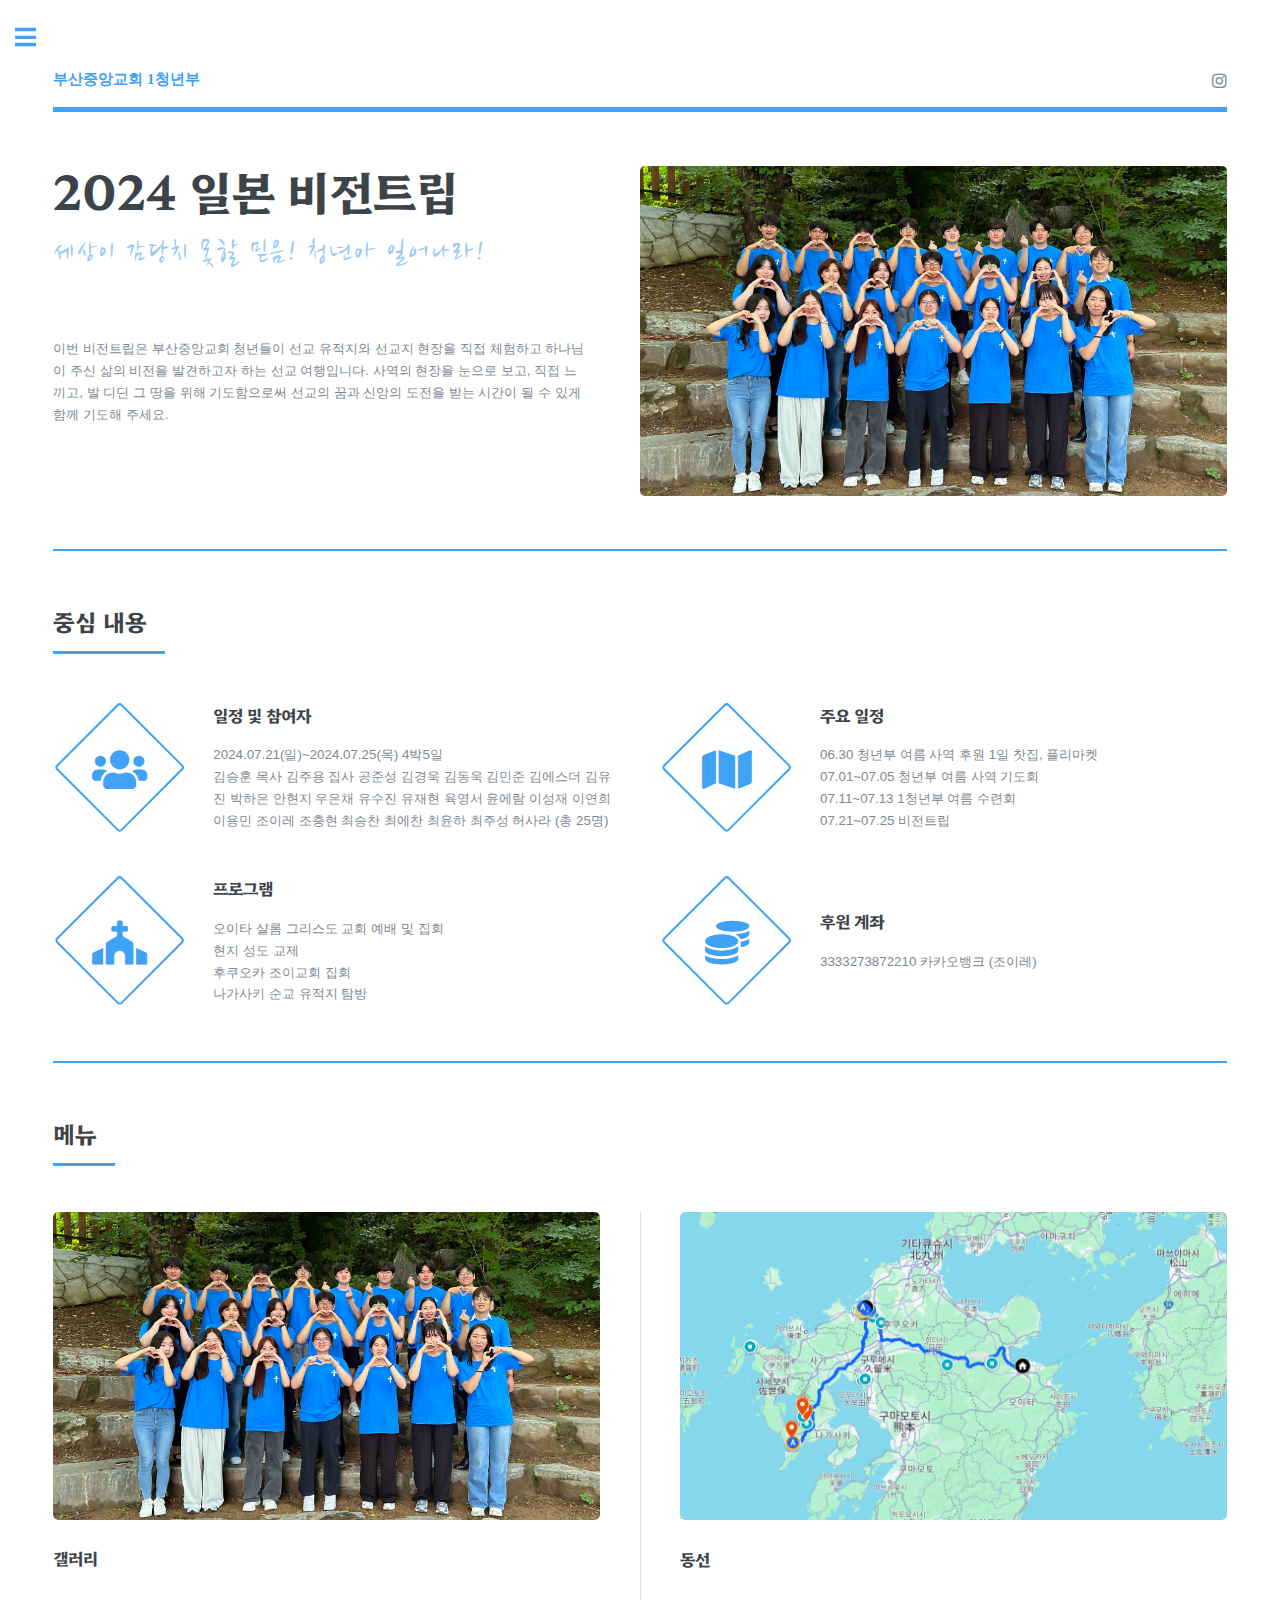
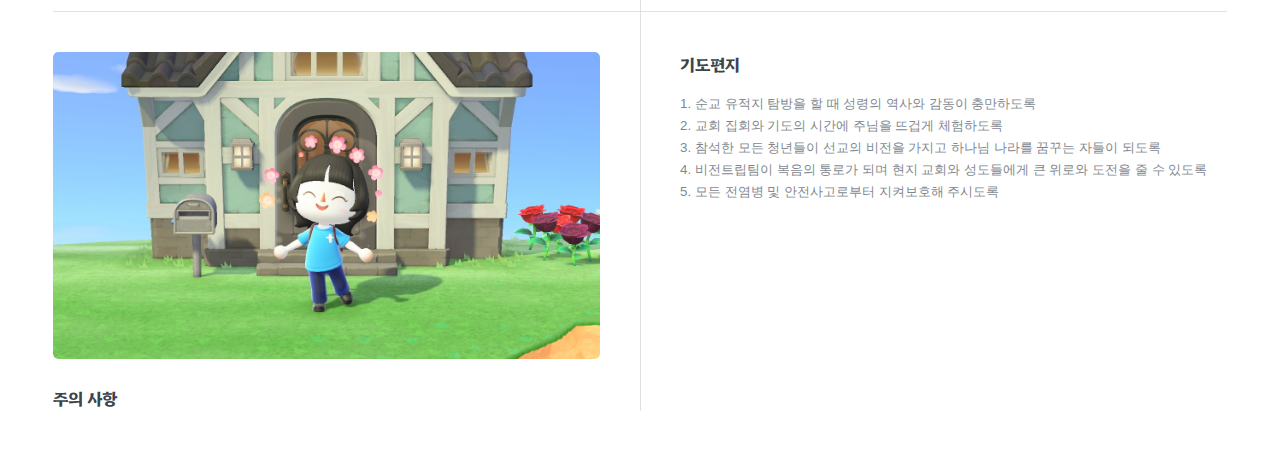
<file: index.html>
<!DOCTYPE HTML>
<!--
	Editorial by HTML5 UP
	html5up.net | @ajlkn
	Free for personal and commercial use under the CCA 3.0 license (html5up.net/license)
-->
<html>
	<head>
		<title>부산중앙교회 2024 비전트립</title> <!--사이트 이름-->
		<meta charset="utf-8" />
		<meta name="viewport" content="width=device-width, initial-scale=1, user-scalable=no" />
		<link rel="stylesheet" href="assets/css/main.css" />
	</head>
	<body class="is-preload">

		<!-- Wrapper -->
			<div id="wrapper">

				<!-- Main -->
					<div id="main">
						<div class="inner">

							<!-- Header -->
								<header id="header">
									<a href="index.html" class="logo"><strong>부산중앙교회 1청년부</strong></a>
									<ul class="icons">
										<li><a href="https://www.instagram.com/bj_youth1?utm_source=ig_web_button_share_sheet&igsh=ZDNlZDc0MzIxNw==" class="icon brands fa-instagram"><span class="label">Instagram</span></a></li>
									</ul>
								</header>

							<!-- Banner -->
								<section id="banner">
									<div class="content">
										<header>
											<h1>2024 일본 비전트립</h1>
    										<p style="font-family: 'Nanum Brush Script', sans-serif;font-size: 30px;color: #96C9F4;">세상이 감당치 못할 믿음! 청년아 일어나라!</p>
										</header>
										<p>이번 비전트립은 부산중앙교회 청년들이 선교 유적지와 선교지 현장을 직접 체험하고 하나님이 주신 삶의 비전을 발견하고자 하는 선교 여행입니다. 사역의 현장을 눈으로 보고, 직접 느끼고, 발 디딘 그 땅을 위해 기도함으로써 선교의 꿈과 신앙의 도전을 받는 시간이 될 수 있게 함께 기도해 주세요.</p>
									</div>
									<span class="image object">
										<img src="images/대표 사진.jpg" alt="" />
									</span>
								</section>

							<!-- Section -->
								<section>
									<header class="major">
										<h2>중심 내용</h2>
									</header>
									<div class="features">
										<article>
											<span class="icon solid fa-users"></span>
											<div class="content">
												<h3>일정 및 참여자</h3>
												<p>2024.07.21(일)~2024.07.25(목) 4박5일<br>
													김승훈 목사 김주용 집사 공준성 김경욱 김동욱 김민준
													김에스더 김유진 박하은 안현지 우은채 유수진 유재현
													육영서 윤에람 이성재 이연희 이용민 조이레 조충현
													최승찬 최에찬 최윤하 최주성 허사라 (총 25명)</p>
											</div>
										</article>
										<article>
											<span class="icon solid fa-map"></span>
											<div class="content">
												<h3>주요 일정</h3>
												<p>06.30 청년부 여름 사역 후원 1일 찻집, 플리마켓<br>
													07.01~07.05 청년부 여름 사역 기도회<br>
													07.11~07.13 1청년부 여름 수련회<br>
													07.21~07.25 비전트립</p>
											</div>
										</article>
										<article>
											<span class="icon solid fa-church"></span>
											<div class="content">
												<h3>프로그램</h3>
												<p>오이타 샬롬 그리스도 교회 예배 및 집회<br>
													현지 성도 교제<br>
													후쿠오카 조이교회 집회<br>
													나가사키 순교 유적지 탐방</p>
											</div>
										</article>
										<article>
											<span class="icon solid fa-coins"></span>
											<div class="content">
												<h3>후원 계좌</h3>
												<p>3333273872210 카카오뱅크 (조이레)</p>
											</div>
										</article>
									</div>
								</section>

							<!-- Section -->
								<section>
									<header class="major">
										<h2>메뉴</h2>
									</header>
									<div class="posts">
										<article>
											<a href="gallery.html" class="image"><img src="images/대표 사진.jpg" alt="" /></a>
											<h3>갤러리</h3>
										</article>
										<article>
											<a href="map.html" class="image"><img src="images/동선.png" alt="" /></a>
											<h3>동선</h3>
										</article>
										<article>
											<a href="notice.html" class="image"><img src="images/주의사항.jpg" alt="" /></a>
											<h3>주의 사항</h3>
										</article>
										<article>
											<h3>기도편지</h3>
											<p>1. 순교 유적지 탐방을 할 때 성령의 역사와 감동이 충만하도록<br>
												2. 교회 집회와 기도의 시간에 주님을 뜨겁게 체험하도록<br>
												3. 참석한 모든 청년들이 선교의 비전을 가지고 하나님 나라를 꿈꾸는 자들이 되도록<br>
												4. 비전트립팀이 복음의 통로가 되며 현지 교회와 성도들에게 큰 위로와 도전을 줄 수 있도록<br>
												5. 모든 전염병 및 안전사고로부터 지켜보호해 주시도록</p>
										</article>
									</div>
								</section>
						</div>
					</div>

				<!-- Sidebar -->
					<div id="sidebar">
						<div class="inner">
							<!-- Menu -->
								<nav id="menu">
									<header class="major">
										<h2>메뉴</h2>
									</header>
									<ul>
										<li><a href="index.html">홈</a></li>
										<li><a href="gallery.html">갤러리</a></li>
										<li><a href="map.html">동선</a></li>
										<li><a href="notice.html">주의 사항</a></li>
										<li><a href="member.html">참여자</a></li>
										<li><a href="restaurant.html">식당 리스트</a></li>
									</ul>
								</nav>

							<!-- Section -->
								<section>
									<header class="major">
										<h2>함께하기</h2>
									</header>
									<p>기도와 후원으로 함께해주십시오.</p>
									<ul class="contact">
										<li class="icon solid fa-coins"><a href="#">3333273872210 카카오뱅크 (조이레)</a></li>
									</ul>
								</section>
						</div>
					</div>

			</div>

		<!-- Scripts -->
			<script src="assets/js/jquery.min.js"></script>
			<script src="assets/js/browser.min.js"></script>
			<script src="assets/js/breakpoints.min.js"></script>
			<script src="assets/js/util.js"></script>
			<script src="assets/js/main.js"></script>

	</body>
</html>
</file>
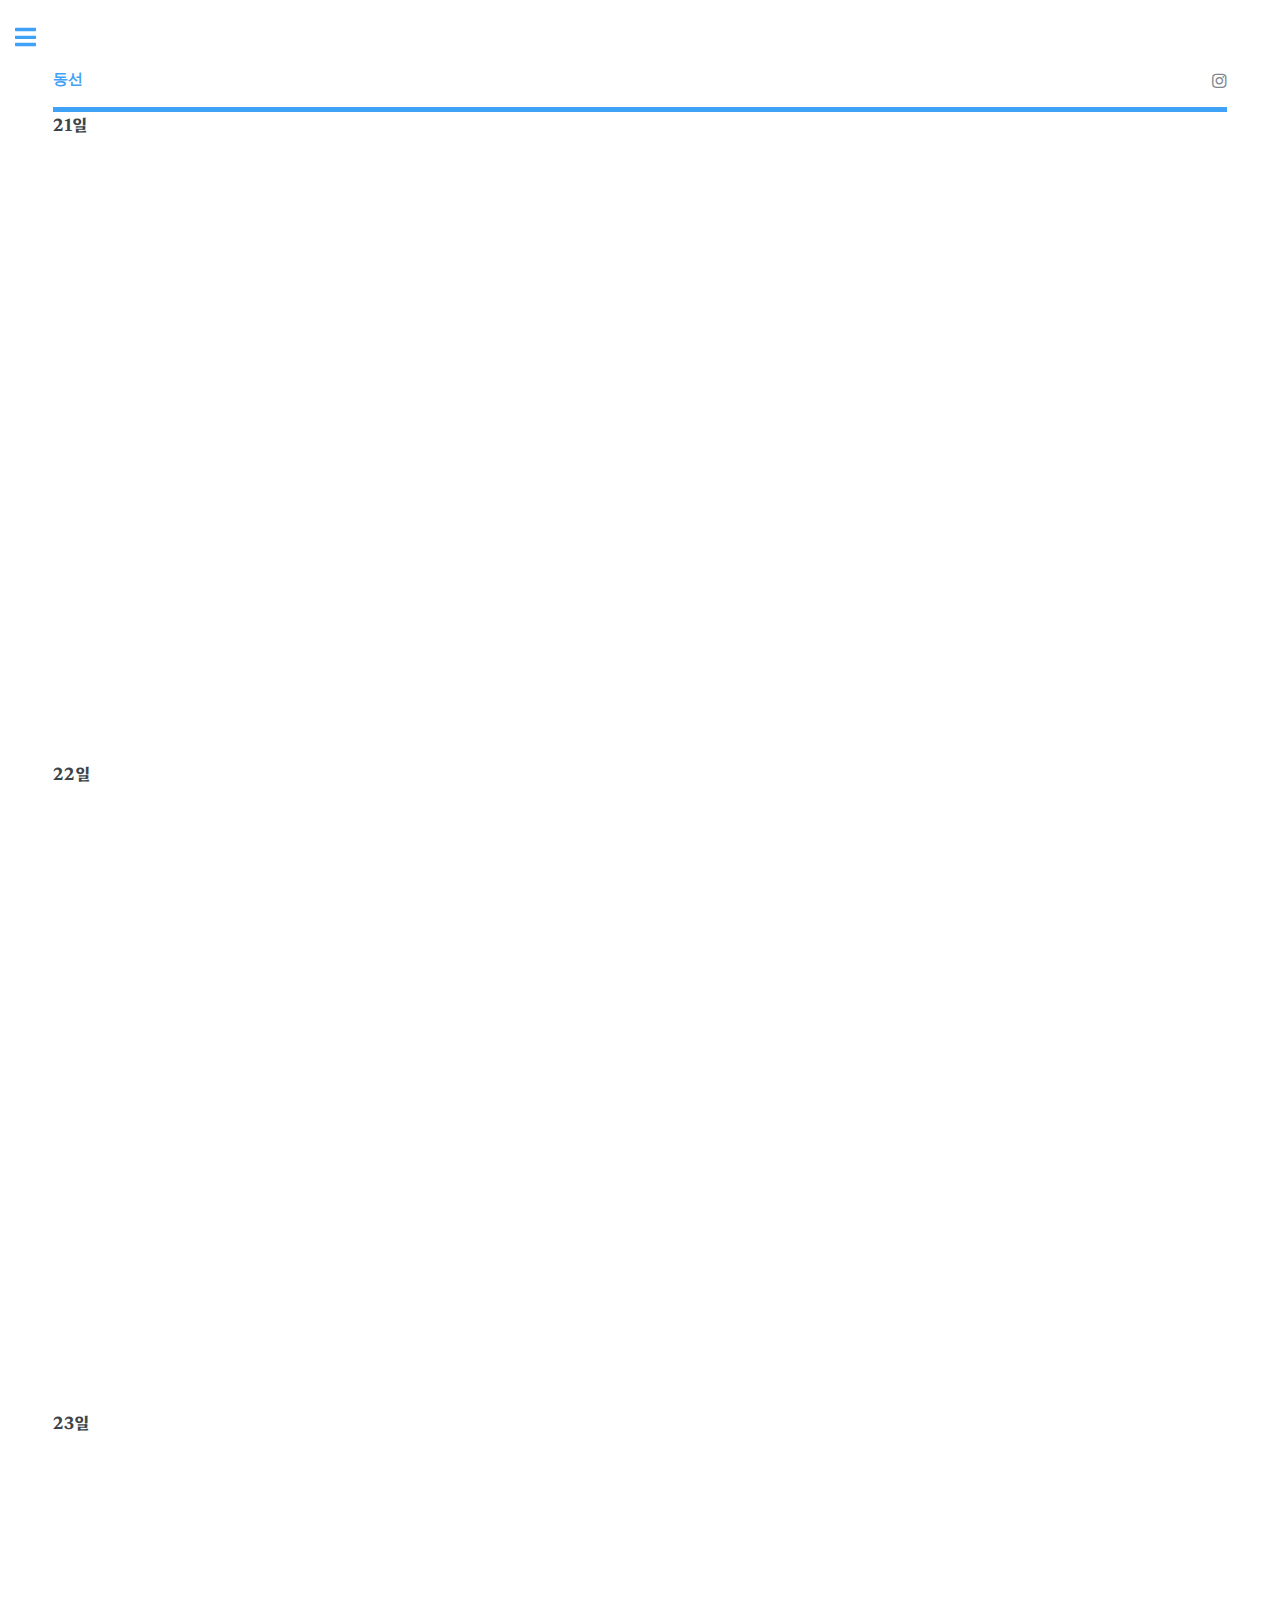
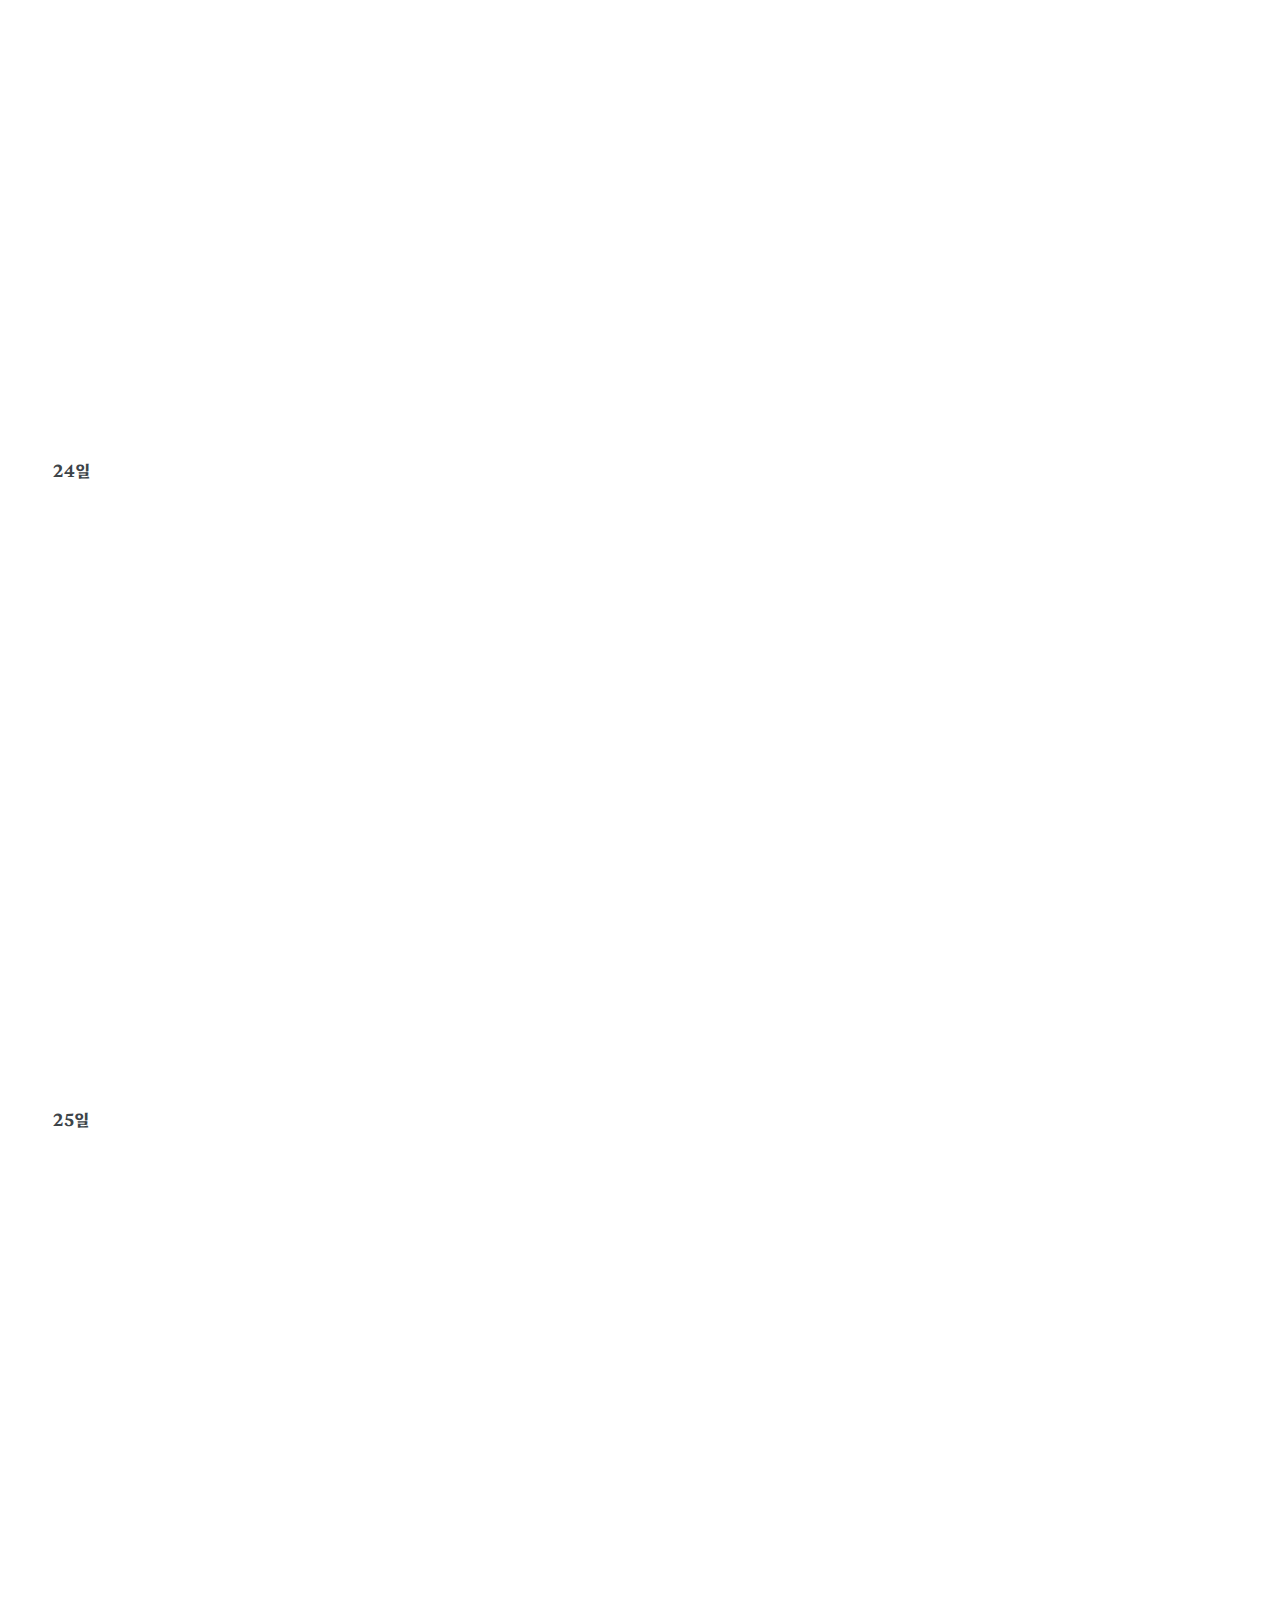
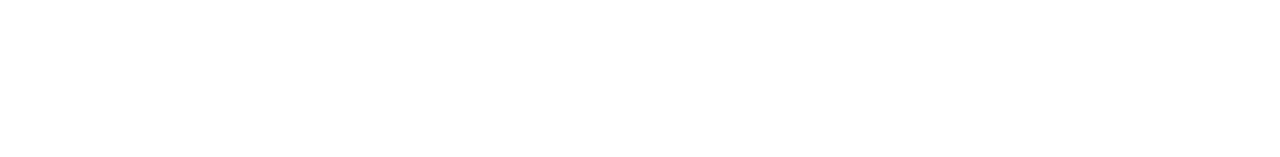
<file: map.html>
<!DOCTYPE html>
<html>
<head>
    <title>2024 비전트립 갤러리</title> <!--사이트 이름-->
    <meta charset="utf-8" />
    <meta name="viewport" content="width=device-width, initial-scale=1, user-scalable=no" />
    <link rel="stylesheet" href="assets/css/main.css" />
    <style>
        /* 추가적인 스타일링이 필요할 경우 여기에 작성하세요 */
        .map-container {
            width: 100%; /* 맵이 전체 너비의 절반을 차지하도록 설정 */
            height: 800px; /* 맵의 높이 설정 */
            display: inline-block; /* 인라인 블록 요소로 설정하여 가로 정렬 */
            margin: 10px; /* 간격 설정 */
            vertical-align: top; /* 맵의 상단을 정렬 */
        }
    </style>
</head>
<body class="is-preload">

    <!-- Wrapper -->
    <div id="wrapper">

        <!-- Main -->
        <div id="main">
            <div class="inner">

                <!-- Header -->
                <header id="header">
                    <a href="#" class="logo"><strong>동선</strong></a>
                    <ul class="icons">
                        <li><a href="https://www.instagram.com/bj_youth1?utm_source=ig_web_button_share_sheet&igsh=ZDNlZDc0MzIxNw==" class="icon brands fa-instagram"><span class="label">Instagram</span></a></li>
                    </ul>
                </header>

				<content>
					<h3>21일</h3>
                <iframe src="https://www.google.com/maps/d/embed?mid=1bJoiyoH4uelxmAvlybd_mle6N1XQzzc&ehbc=2E312F" width="100%" height="600" style="border:0;" allowfullscreen="" loading="lazy" referrerpolicy="no-referrer-when-downgrade"></iframe>
				</content>
		    				<content>
					<h3>22일</h3>
                <iframe src="https://www.google.com/maps/d/embed?mid=1csesd85O0tR6-QJO0bXcuXXlMRu6U2I&ehbc=2E312F" width="100%" height="600" style="border:0;" allowfullscreen="" loading="lazy" referrerpolicy="no-referrer-when-downgrade"></iframe>
				</content>
		    				<content>
					<h3>23일</h3>
                <iframe src="https://www.google.com/maps/d/embed?mid=1I9VDHEOklLMJxmwJNC7jCXp0rd3ErrE&ehbc=2E312F" width="100%" height="600" style="border:0;" allowfullscreen="" loading="lazy" referrerpolicy="no-referrer-when-downgrade"></iframe>
				</content>
		    				<content>
					<h3>24일</h3>
                <iframe src="https://www.google.com/maps/d/embed?mid=181MhKqgCLOjdDF6FcJNqlx-2CpyMe04&ehbc=2E312F" width="100%" height="600" style="border:0;" allowfullscreen="" loading="lazy" referrerpolicy="no-referrer-when-downgrade"></iframe>
				</content>
		    				<content>
					<h3>25일</h3>
                <iframe src="https://www.google.com/maps/d/embed?mid=1iAD5G25QmgjrLRPFsakNFjhJjwldqw8&ehbc=2E312F" width="100%" height="600" style="border:0;" allowfullscreen="" loading="lazy" referrerpolicy="no-referrer-when-downgrade"></iframe>
				</content>

            </div>
        </div>

        <!-- Sidebar -->
        <div id="sidebar">
            <div class="inner">
                <!-- Menu -->
                <nav id="menu">
                    <header class="major">
                        <h2>메뉴</h2>
									</header>
									<ul>
										<li><a href="index.html">홈</a></li>
										<li><a href="gallery.html">갤러리</a></li>
										<li>
											<span class="opener">동선</span>
											<ul>
												<li><a href="map.html">전체 동선</a></li>
												<li><a href="restaurant.html">텐진 식당 추천 리스트</a></li>
												<li><a href="tenjin.html">텐진 관광 추천 리스트</a></li>
											</ul>
										</li>
										<li><a href="notice.html">주의 사항</a></li>
										<li><a href="member.html">참여자</a></li>
									</ul>
								</nav>

                <!-- Section -->
                <section>
                    <header class="major">
                        <h2>함께하기</h2>
                    </header>
                    <p>기도와 후원으로 함께해주십시오.</p>
                    <ul class="contact">
                        <li class="icon solid fa-coins"><a href="#">3333273872210 카카오뱅크 (조이레)</a></li>
                    </ul>
                </section>
            </div>
        </div>

    </div>

    <!-- Scripts -->
    <script src="assets/js/jquery.min.js"></script>
    <script src="assets/js/browser.min.js"></script>
    <script src="assets/js/breakpoints.min.js"></script>
    <script src="assets/js/util.js"></script>
    <script src="assets/js/main.js"></script>

</body>
</html>
</file>
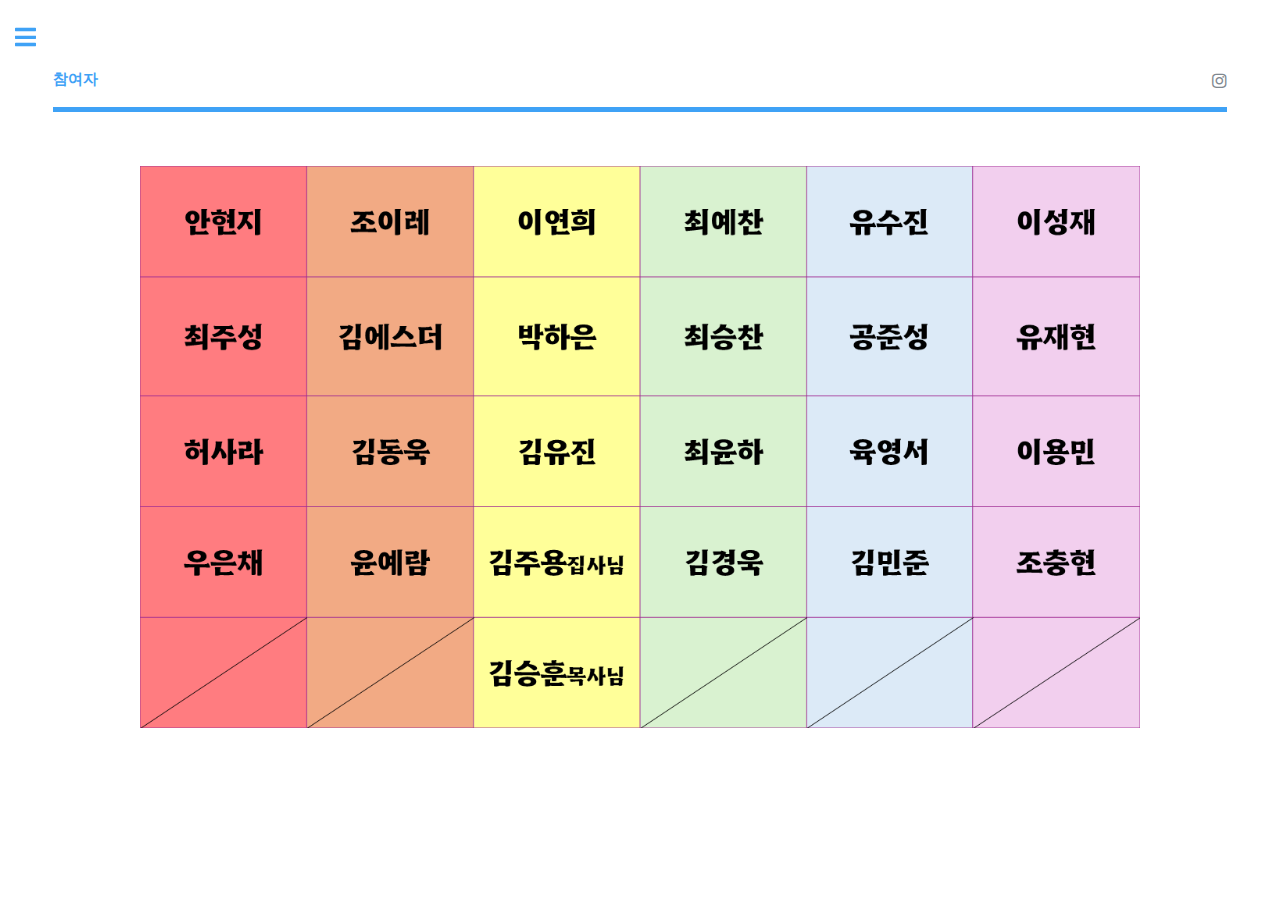
<file: member.html>
<html>
    <head>
        <title>2024 비전트립 갤러리</title> <!--사이트 이름-->
		<meta charset="utf-8" />
		<meta name="viewport" content="width=device-width, initial-scale=1, user-scalable=no" />
		<link rel="stylesheet" href="assets/css/main.css" />
		<style>
			.media-object {
				display: block;
				width: 100%;
				max-width: 1000px; /* 원하는 최대 너비 설정 */
				margin: 0 auto 20px; /* 가운데 정렬 및 하단 여백 */
			}
	
			.media-object img,
			.media-object video {
				width: 100%;
				height: auto;
			}
		</style>
    </head>
    <body class="is-preload">

		<!-- Wrapper -->
			<div id="wrapper">

				<!-- Main -->
					<div id="main">
						<div class="inner">

							<!-- Header -->
								<header id="header">
									<a href="#" class="logo"><strong>참여자</strong></a>
									<ul class="icons">
										<li><a href="https://www.instagram.com/bj_youth1?utm_source=ig_web_button_share_sheet&igsh=ZDNlZDc0MzIxNw==" class="icon brands fa-instagram"><span class="label">Instagram</span></a></li>
									</ul>
								</header>
							<!--파일들-->
							<section>
							<span class="media-object">
								<img src="images/비전트립 조 최종.png" alt="" />
							</span>
							</section>
						</div>
					</div>

				<!-- Sidebar -->
					<div id="sidebar">
						<div class="inner">
							<!-- Menu -->
								<nav id="menu">
									<header class="major">
										<h2>메뉴</h2>
									</header>
									<ul>
										<li><a href="index.html">홈</a></li>
										<li><a href="gallery.html">갤러리</a></li>
										<li><a href="map.html">동선</a></li>
										<li><a href="notice.html">주의 사항</a></li>
										<li><a href="member.html">참여자</a></li>
									</ul>
								</nav>

							<!-- Section -->
								<section>
									<header class="major">
										<h2>함께하기</h2>
									</header>
									<p>기도와 후원으로 함께해주십시오.</p>
									<ul class="contact">
										<li class="icon solid fa-coins"><a href="#">3333273872210 카카오뱅크 (조이레)</a></li>
									</ul>
								</section>
						</div>
					</div>

			</div>

		<!-- Scripts -->
			<script src="assets/js/jquery.min.js"></script>
			<script src="assets/js/browser.min.js"></script>
			<script src="assets/js/breakpoints.min.js"></script>
			<script src="assets/js/util.js"></script>
			<script src="assets/js/main.js"></script>

	</body>
</html>
</file>
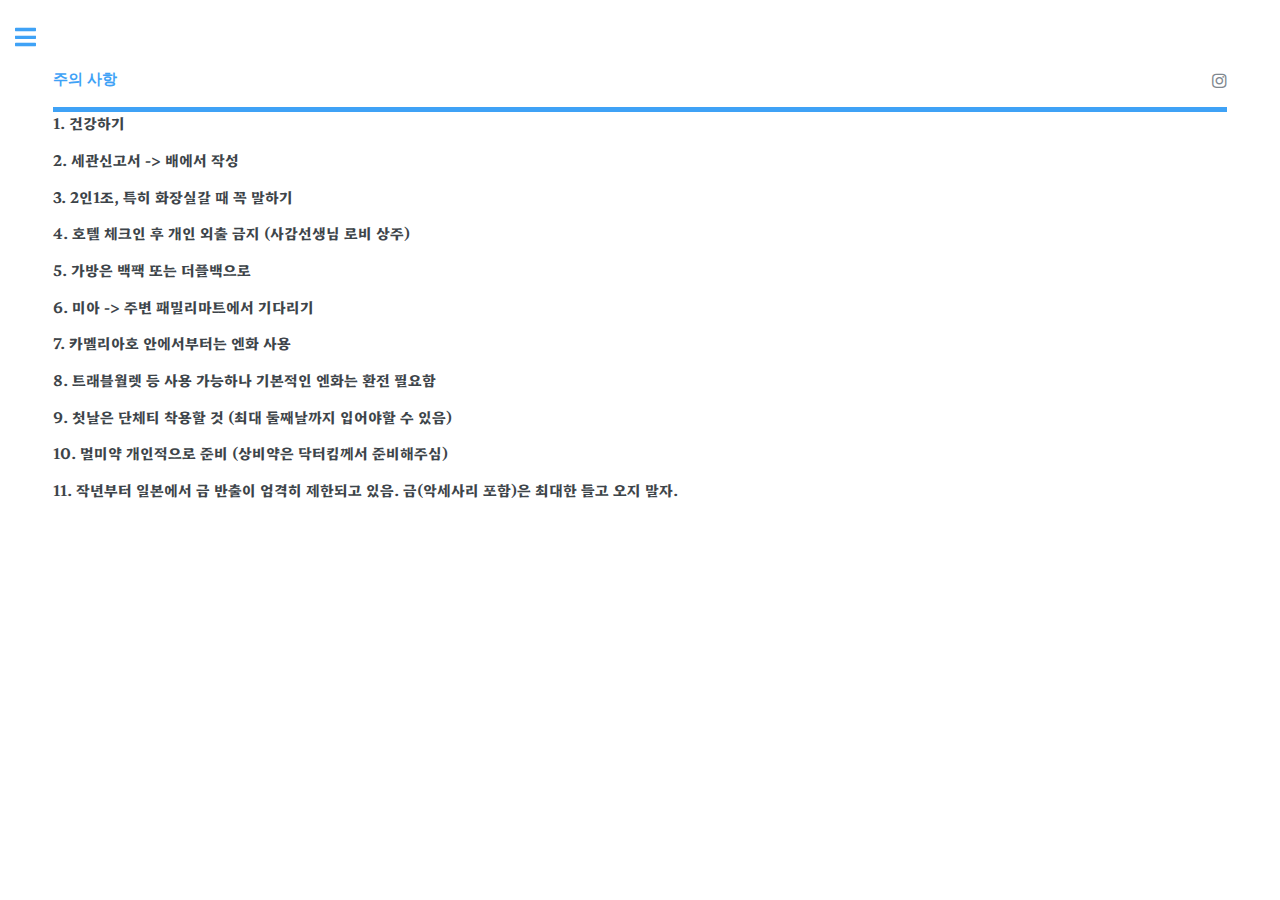
<file: notice.html>
<html>
    <head>
        <title>2024 비전트립 갤러리</title> <!--사이트 이름-->
		<meta charset="utf-8" />
		<meta name="viewport" content="width=device-width, initial-scale=1, user-scalable=no" />
		<link rel="stylesheet" href="assets/css/main.css" />
    </head>
    <body class="is-preload">

		<!-- Wrapper -->
			<div id="wrapper">

				<!-- Main -->
					<div id="main">
						<div class="inner">

							<!-- Header -->
								<header id="header">
									<a href="#" class="logo"><strong>주의 사항</strong></a>
									<ul class="icons">
										<li><a href="https://www.instagram.com/bj_youth1?utm_source=ig_web_button_share_sheet&igsh=ZDNlZDc0MzIxNw==" class="icon brands fa-instagram"><span class="label">Instagram</span></a></li>
									</ul>
								</header>

								<contents>
								<h4>1. 건강하기</h4>
								<h4>2. 세관신고서 -> 배에서 작성</h4>
								<h4>3. 2인1조, 특히 화장실갈 때 꼭 말하기</h4>
								<h4>4. 호텔 체크인 후 개인 외출 금지 (사감선생님 로비 상주)</h4>
								<h4>5. 가방은 백팩 또는 더플백으로</h4>
								<h4>6. 미아 -> 주변 패밀리마트에서 기다리기</h4>
								<h4>7. 카멜리아호 안에서부터는 엔화 사용</h4>
								<h4>8. 트래블월렛 등 사용 가능하나 기본적인 엔화는 환전 필요함</h4>
								<h4>9. 첫날은 단체티 착용할 것 (최대 둘째날까지 입어야할 수 있음)</h4>
								<h4>10. 멀미약 개인적으로 준비 (상비약은 닥터킴께서 준비해주심)</h4>
								<h4>11. 작년부터 일본에서 금 반출이 엄격히 제한되고 있음. 금(악세사리 포함)은 최대한 들고 오지 말자.</h4>
								</contents>
						</div>
					</div>

				<!-- Sidebar -->
					<div id="sidebar">
						<div class="inner">
							<!-- Menu -->
								<nav id="menu">
									<header class="major">
										<h2>메뉴</h2>
									</header>
									<ul>
										<li><a href="index.html">홈</a></li>
										<li><a href="gallery.html">갤러리</a></li>
										<li>
											<span class="opener">동선</span>
											<ul>
												<li><a href="map.html">전체 동선</a></li>
												<li><a href="restaurant.html">텐진 식당 추천 리스트</a></li>
												<li><a href="tenjin.html">텐진 관광 추천 리스트</a></li>
											</ul>
										</li>
										<li><a href="notice.html">주의 사항</a></li>
										<li><a href="member.html">참여자</a></li>
									</ul>
								</nav>

							<!-- Section -->
								<section>
									<header class="major">
										<h2>함께하기</h2>
									</header>
									<p>기도와 후원으로 함께해주십시오.</p>
									<ul class="contact">
										<li class="icon solid fa-coins"><a href="#">3333273872210 카카오뱅크 (조이레)</a></li>
									</ul>
								</section>
						</div>
					</div>

			</div>

		<!-- Scripts -->
			<script src="assets/js/jquery.min.js"></script>
			<script src="assets/js/browser.min.js"></script>
			<script src="assets/js/breakpoints.min.js"></script>
			<script src="assets/js/util.js"></script>
			<script src="assets/js/main.js"></script>

	</body>
</html>
</file>
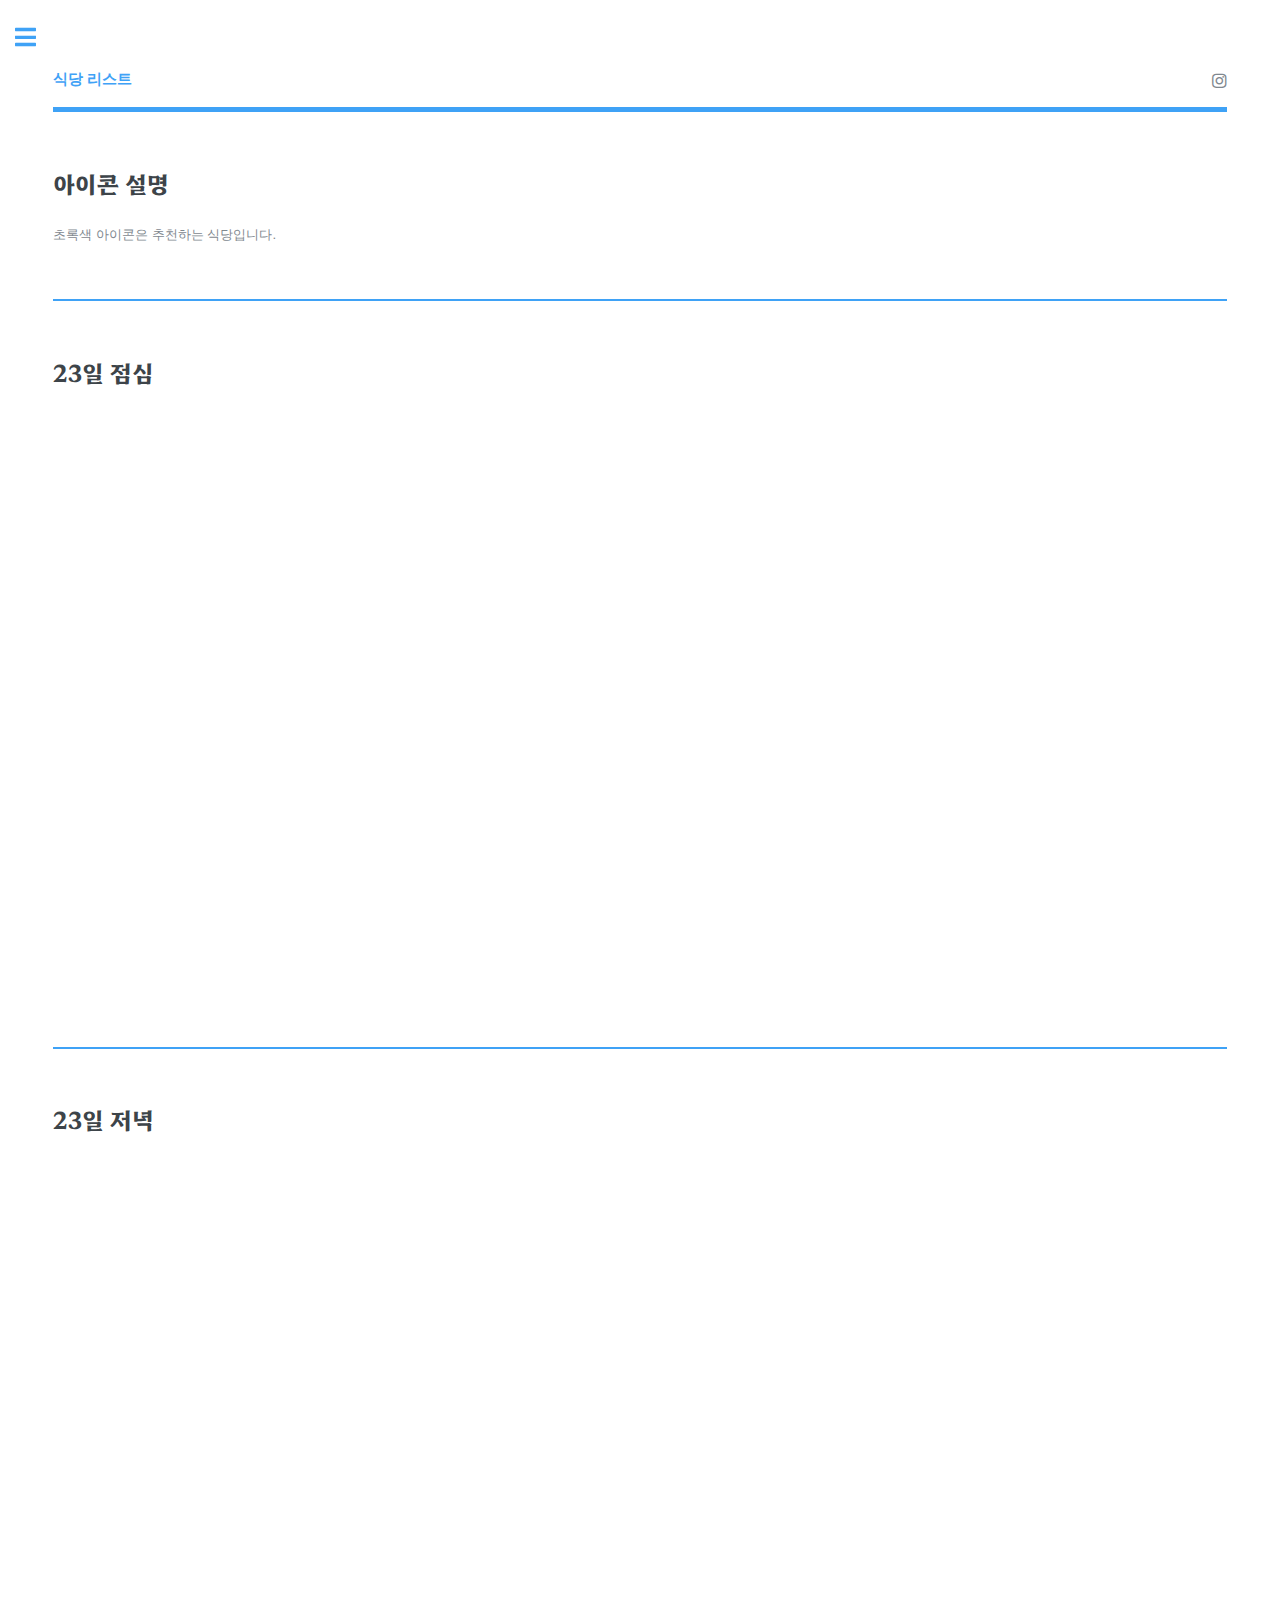
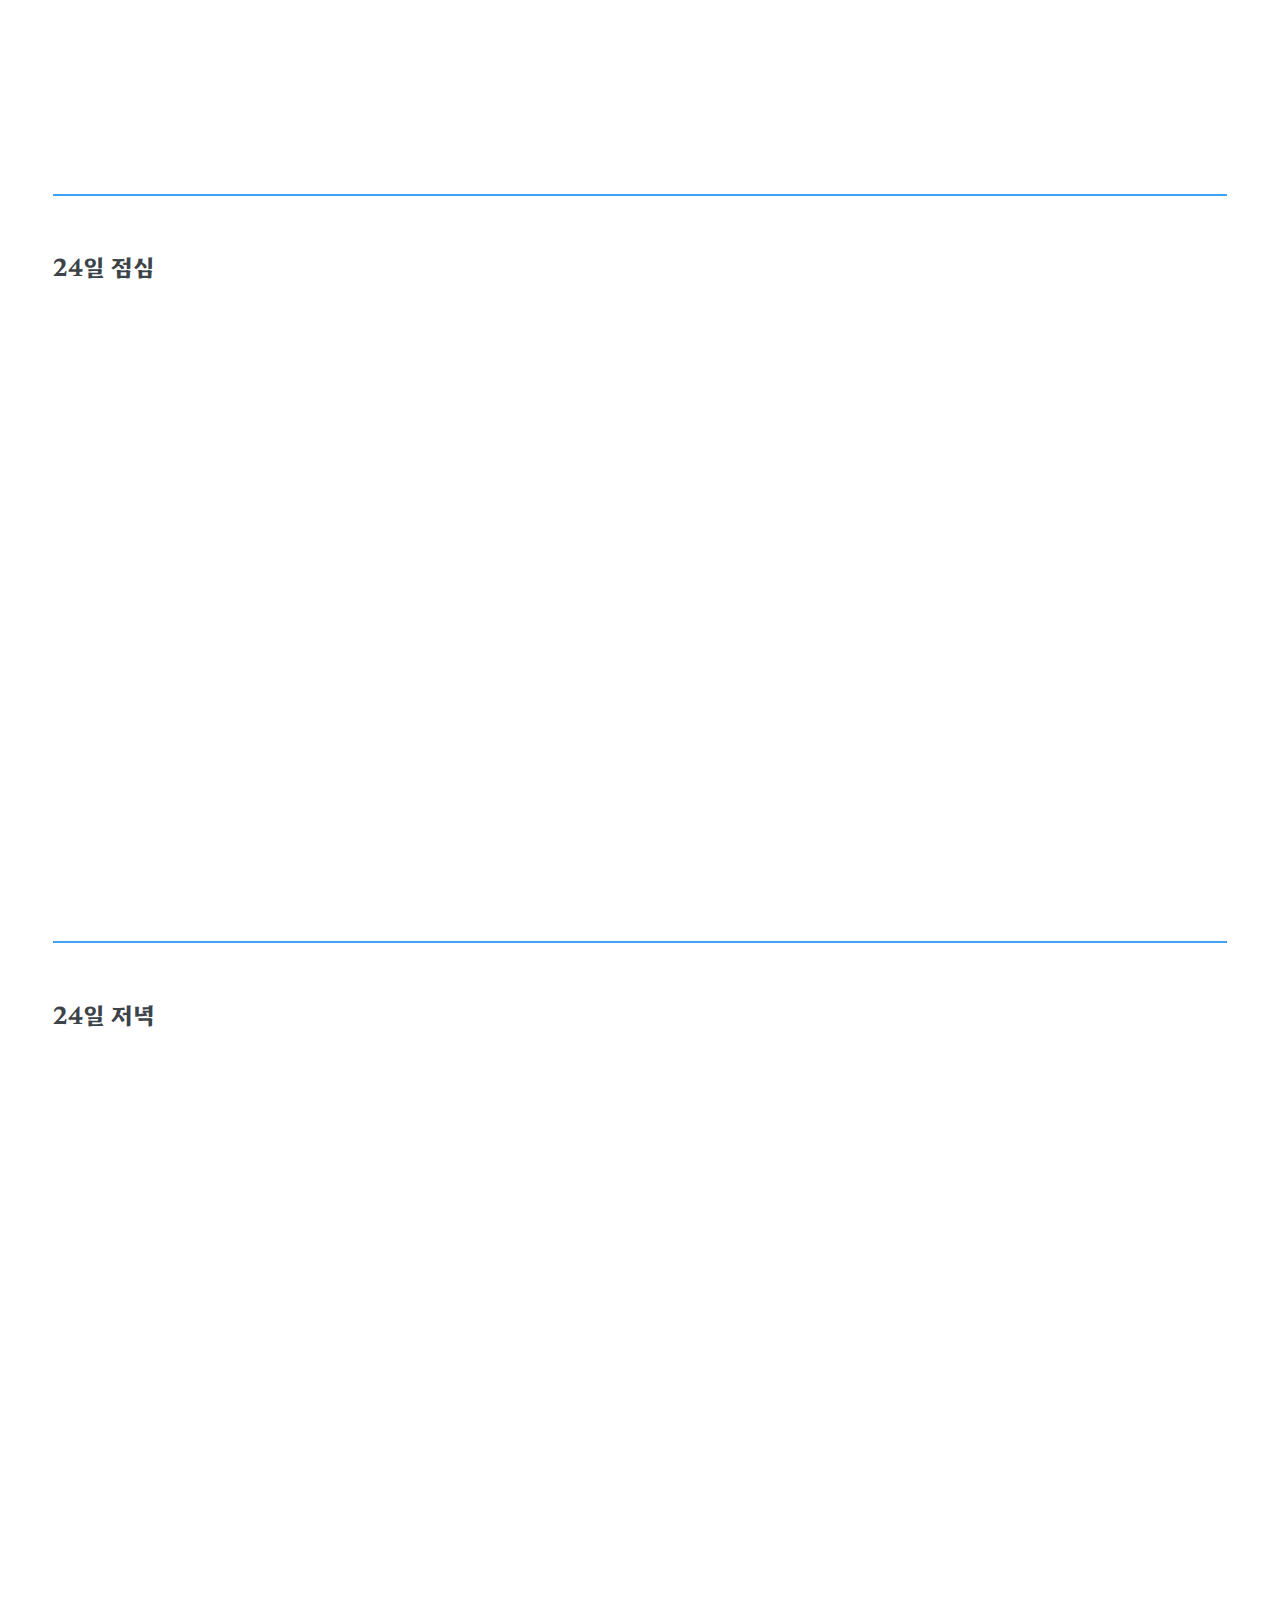
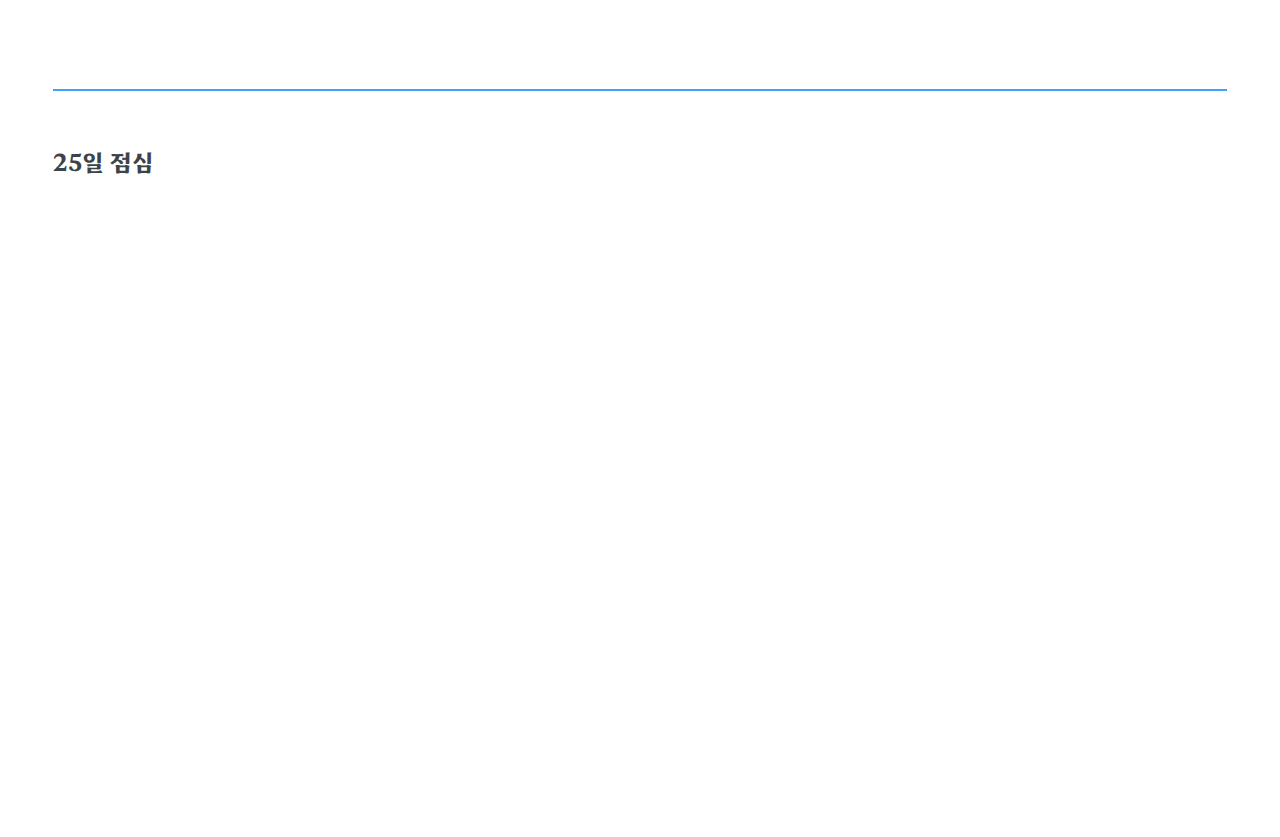
<file: restaurant.html>
<!DOCTYPE HTML>
<!--
	Editorial by HTML5 UP
	html5up.net | @ajlkn
	Free for personal and commercial use under the CCA 3.0 license (html5up.net/license)
-->
<html>
	<head>
		<title>2024 비전트립 식당 리스트</title> <!--사이트 이름-->
		<meta charset="utf-8" />
		<meta name="viewport" content="width=device-width, initial-scale=1, user-scalable=no" />
		<link rel="stylesheet" href="assets/css/main.css" />
	</head>
	<body class="is-preload">

		<!-- Wrapper -->
			<div id="wrapper">

				<!-- Main -->
					<div id="main">
						<div class="inner">

							<!-- Header -->
								<header id="header">
									<a href="#" class="logo"><strong>식당 리스트</strong></a>
									<ul class="icons">
										<li><a href="https://www.instagram.com/bj_youth1?utm_source=ig_web_button_share_sheet&igsh=ZDNlZDc0MzIxNw==" class="icon brands fa-instagram"><span class="label">Instagram</span></a></li>
									</ul>
								</header>

                            <!-- 식당리스트 -->
                                <section>
                                <h2>아이콘 설명</h2>
                                <content>
                                    <p>초록색 아이콘은 추천하는 식당입니다.</p>
                                </content>
                                </section>

                                <section>
                                    <h2>23일 점심</h2>
                                    <content>
                                        <iframe src="https://www.google.com/maps/d/embed?mid=1v03vWn5mdzTgQhJqJOHLFOeoXYO-f4Q&ehbc=2E312F" width="100%" height="600" style="border:0;" allowfullscreen="" loading="lazy" referrerpolicy="no-referrer-when-downgrade"></iframe>
                                    </content>
                                </section>
                                <section>
                                    <h2>23일 저녁</h2>
                                    <content>
                                        <iframe src="https://www.google.com/maps/d/embed?mid=1nYuhdsEiT8Orqwg_CN2Y3gRCwDm5wWU&ehbc=2E312F" width="100%" height="600" style="border:0;" allowfullscreen="" loading="lazy" referrerpolicy="no-referrer-when-downgrade"></iframe>
                                    </content>
                                </section>
                                <section>
                                    <h2>24일 점심</h2>
                                    <content>
                                        <iframe src="https://www.google.com/maps/d/embed?mid=1LczC_dN6bRfa4T5IB9dqMQHX4WrBA2U&ehbc=2E312F" width="100%" height="600" style="border:0;" allowfullscreen="" loading="lazy" referrerpolicy="no-referrer-when-downgrade"></iframe>
                                    </content>
                                </section>
                                <section>
                                    <h2>24일 저녁</h2>
                                    <content>
                                        <iframe src="https://www.google.com/maps/d/embed?mid=1T-tKB6tl0fBGPohbcrEMR-Uowb6dMzg&ehbc=2E312F" width="100%" height="600" style="border:0;" allowfullscreen="" loading="lazy" referrerpolicy="no-referrer-when-downgrade"></iframe>
                                    </content>
                                </section>
                                <section>
                                    <h2>25일 점심</h2>
                                    <content>
                                        <iframe src="https://www.google.com/maps/d/embed?mid=1yfWvAV4pV1cfHPDnEo3Qxmy-EoIp2VI&ehbc=2E312F" width="100%" height="600" style="border:0;" allowfullscreen="" loading="lazy" referrerpolicy="no-referrer-when-downgrade"></iframe>
                                    </content>
                                </section>


							
						</div>
					</div>

				<!-- Sidebar -->
					<div id="sidebar">
						<div class="inner">
							<!-- Menu -->
								<nav id="menu">
									<header class="major">
										<h2>메뉴</h2>
									</header>
									<ul>
										<li><a href="index.html">홈</a></li>
										<li><a href="gallery.html">갤러리</a></li>
										<li><a href="map.html">동선</a></li>
										<li><a href="notice.html">주의 사항</a></li>
										<li><a href="member.html">참여자</a></li>
										<li><a href="restaurant.html">식당 리스트</a></li>
									</ul>
								</nav>

							<!-- Section -->
								<section>
									<header class="major">
										<h2>함께하기</h2>
									</header>
									<p>기도와 후원으로 함께해주십시오.</p>
									<ul class="contact">
										<li class="icon solid fa-coins"><a href="#">3333273872210 카카오뱅크 (조이레)</a></li>
									</ul>
								</section>
						</div>
					</div>

			</div>

		<!-- Scripts -->
			<script src="assets/js/jquery.min.js"></script>
			<script src="assets/js/browser.min.js"></script>
			<script src="assets/js/breakpoints.min.js"></script>
			<script src="assets/js/util.js"></script>
			<script src="assets/js/main.js"></script>

	</body>
</html>
</file>
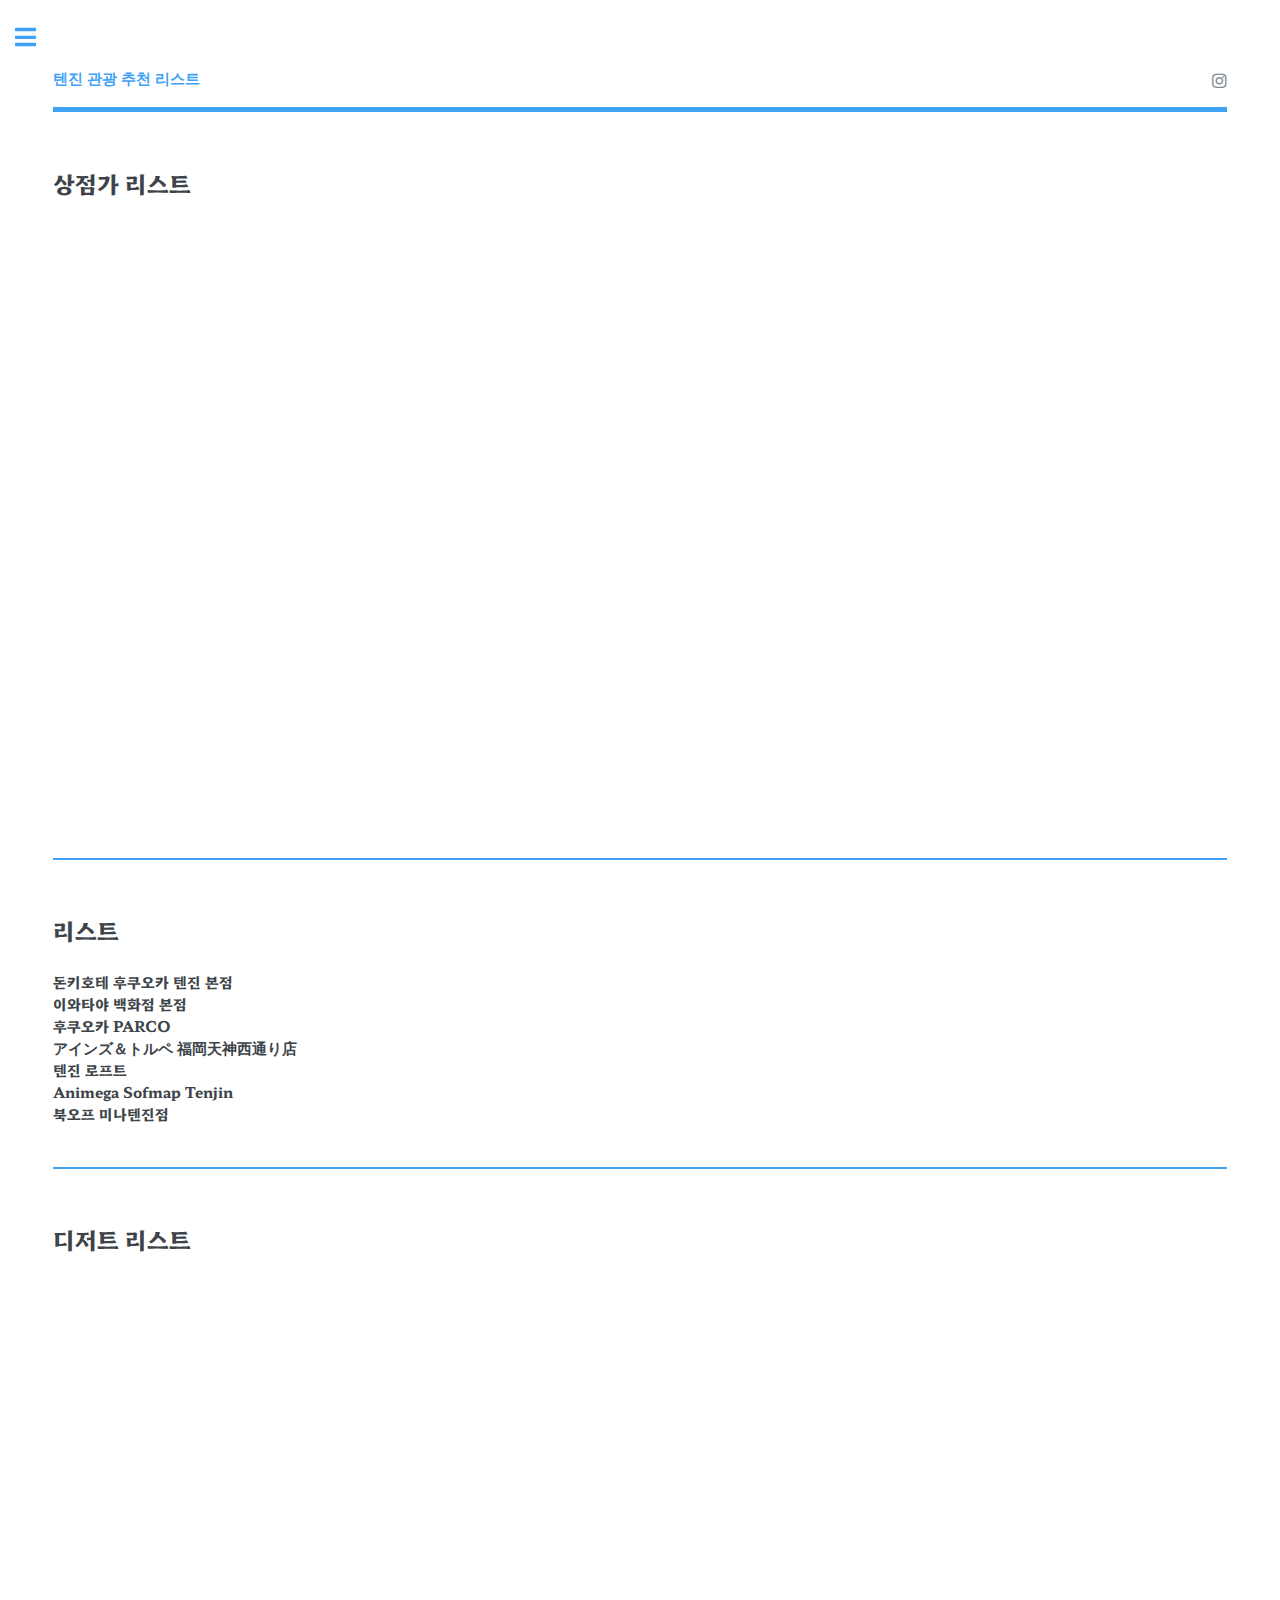
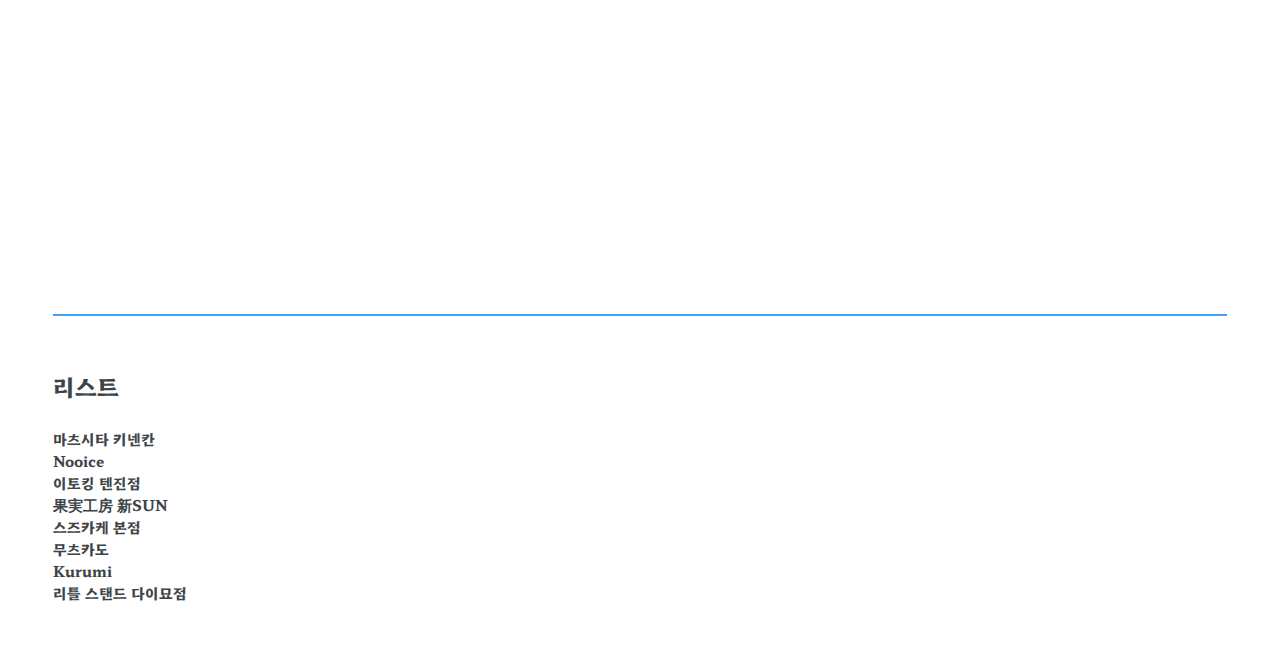
<file: tenjin.html>
<!DOCTYPE HTML>
<!--
	Editorial by HTML5 UP
	html5up.net | @ajlkn
	Free for personal and commercial use under the CCA 3.0 license (html5up.net/license)
-->
<html>
	<head>
		<title>2024 비전트립 텐진 관광 추천 리스트</title> <!--사이트 이름-->
		<meta charset="utf-8" />
		<meta name="viewport" content="width=device-width, initial-scale=1, user-scalable=no" />
		<link rel="stylesheet" href="assets/css/main.css" />
	</head>
	<body class="is-preload">

		<!-- Wrapper -->
			<div id="wrapper">

				<!-- Main -->
					<div id="main">
						<div class="inner">

							<!-- Header -->
								<header id="header">
									<a href="#" class="logo"><strong>텐진 관광 추천 리스트</strong></a>
									<ul class="icons">
										<li><a href="https://www.instagram.com/bj_youth1?utm_source=ig_web_button_share_sheet&igsh=ZDNlZDc0MzIxNw==" class="icon brands fa-instagram"><span class="label">Instagram</span></a></li>
									</ul>
								</header>

                            <!-- 식당리스트 -->
                                <section>
                                    <h2>상점가 리스트</h2>
                                    <content>
                                        <iframe src="https://www.google.com/maps/d/edit?mid=1rnh1N5ubaubVDwP0uKnVvF1IVG4zu-Y&usp=sharing" width="100%" height="600" style="border:0;" allowfullscreen="" loading="lazy" referrerpolicy="no-referrer-when-downgrade"></iframe>
                                    </content>
                                </section>
                                <section>
                                    <h2>리스트</h2>
                                    <content>
										<h4>돈키호테 후쿠오카 텐진 본점<br>이와타야 백화점 본점<br>후쿠오카 PARCO<br>アインズ＆トルペ 福岡天神西通り店<br>텐진 로프트<br>Animega Sofmap Tenjin<br>북오프 미나텐진점</h4>
									</content>
                                </section>
								<section>
                                    <h2>디저트 리스트</h2>
                                    <content>
                                        <iframe src="https://www.google.com/maps/d/edit?mid=1JOvEayHa_urZI1yI6_jniYOa_jkA36Y&usp=sharing" width="100%" height="600" style="border:0;" allowfullscreen="" loading="lazy" referrerpolicy="no-referrer-when-downgrade"></iframe>
                                    </content>
                                </section>
                                <section>
                                    <h2>리스트</h2>
                                    <content>
										<h4>마츠시타 키넨칸<br>Nooice<br>이토킹 텐진점<br>果実工房 新SUN<br>스즈카케 본점<br>무츠카도<br>Kurumi<br>리틀 스탠드 다이묘점</h4>
									</content>
                                </section>

							
						</div>
					</div>

				<!-- Sidebar -->
					<div id="sidebar">
						<div class="inner">
							<!-- Menu -->
								<nav id="menu">
									<header class="major">
										<h2>메뉴</h2>
									</header>
									<ul>
										<li><a href="index.html">홈</a></li>
										<li><a href="gallery.html">갤러리</a></li>
										<li>
											<span class="opener">동선</span>
											<ul>
												<li><a href="map.html">전체 동선</a></li>
												<li><a href="restaurant.html">텐진 식당 추천 리스트</a></li>
												<li><a href="tenjin.html">텐진 관광 추천 리스트</a></li>
											</ul>
										</li>
										<li><a href="notice.html">주의 사항</a></li>
										<li><a href="member.html">참여자</a></li>
									</ul>
								</nav>

							<!-- Section -->
								<section>
									<header class="major">
										<h2>함께하기</h2>
									</header>
									<p>기도와 후원으로 함께해주십시오.</p>
									<ul class="contact">
										<li class="icon solid fa-coins"><a href="#">3333273872210 카카오뱅크 (조이레)</a></li>
									</ul>
								</section>
						</div>
					</div>

			</div>

		<!-- Scripts -->
			<script src="assets/js/jquery.min.js"></script>
			<script src="assets/js/browser.min.js"></script>
			<script src="assets/js/breakpoints.min.js"></script>
			<script src="assets/js/util.js"></script>
			<script src="assets/js/main.js"></script>

	</body>
</html>
</file>
<file: assets/css/main.css>
@import url(fontawesome-all.min.css);
@import url("https://fonts.googleapis.com/css?family=Hahmlet:400,600,400italic,600italic|Noto+Sans+Korean:400,700|Nanum+Brush+Script:400,700");
/*
	Editorial by HTML5 UP
	html5up.net | @ajlkn
	Free for personal and commercial use under the CCA 3.0 license (html5up.net/license)
*/
html, body, div, span, applet, object,
iframe, h1, h2, h3, h4, h5, h6, p, blockquote,
pre, a, abbr, acronym, address, big, cite,
code, del, dfn, em, img, ins, kbd, q, s, samp,
small, strike, strong, sub, sup, tt, var, b,
u, i, center, dl, dt, dd, ol, ul, li, fieldset,
form, label, legend, table, caption, tbody,
tfoot, thead, tr, th, td, article, aside,
canvas, details, embed, figure, figcaption,
footer, header, hgroup, menu, nav, output, ruby,
section, summary, time, mark, audio, video {
  margin: 0;
  padding: 0;
  border: 0;
  font-size: 100%;
  font: inherit;
  vertical-align: baseline; }

article, aside, details, figcaption, figure,
footer, header, hgroup, menu, nav, section {
  display: block; }

body {
  line-height: 1; }

ol, ul {
  list-style: none; }

blockquote, q {
  quotes: none; }
  blockquote:before, blockquote:after, q:before, q:after {
    content: '';
    content: none; }

table {
  border-collapse: collapse;
  border-spacing: 0; }

body {
  -webkit-text-size-adjust: none; }

mark {
  background-color: transparent;
  color: inherit; }

input::-moz-focus-inner {
  border: 0;
  padding: 0; }

input, select, textarea {
  -moz-appearance: none;
  -webkit-appearance: none;
  -ms-appearance: none;
  appearance: none; }

/* Basic */
@-ms-viewport {
  width: device-width; }

body {
  -ms-overflow-style: scrollbar; }

@media screen and (max-width: 480px) {
  html, body {
    min-width: 320px; } }

html {
  box-sizing: border-box; }

*, *:before, *:after {
  box-sizing: inherit; }

body {
  background: #ffffff; }
  body.is-preload *, body.is-preload *:before, body.is-preload *:after, body.is-resizing *, body.is-resizing *:before, body.is-resizing *:after {
    -moz-animation: none !important;
    -webkit-animation: none !important;
    -ms-animation: none !important;
    animation: none !important;
    -moz-transition: none !important;
    -webkit-transition: none !important;
    -ms-transition: none !important;
    transition: none !important; }

/* Type */
body, input, select, textarea {
  color: #7f888f;
  font-family: "Noto Sans Korean", sans-serif;
  font-size: 13pt;
  font-weight: 400;
  line-height: 1.65; }
  @media screen and (max-width: 1680px) {
    body, input, select, textarea {
      font-size: 11pt; } }
  @media screen and (max-width: 1280px) {
    body, input, select, textarea {
      font-size: 10pt; } }
  @media screen and (max-width: 360px) {
    body, input, select, textarea {
      font-size: 9pt; } }

a {
  -moz-transition: color 0.2s ease-in-out, border-bottom-color 0.2s ease-in-out;
  -webkit-transition: color 0.2s ease-in-out, border-bottom-color 0.2s ease-in-out;
  -ms-transition: color 0.2s ease-in-out, border-bottom-color 0.2s ease-in-out;
  transition: color 0.2s ease-in-out, border-bottom-color 0.2s ease-in-out;
  border-bottom: dotted 1px;
  color: #3FA2F6;
  text-decoration: none; }
  a:hover {
    border-bottom-color: #3FA2F6;
    color: #3FA2F6 !important; }
    a:hover strong {
      color: inherit; }

strong, b {
  color: #3FA2F6;
  font-weight: 600; }

em, i {
  font-style: italic; }

p {
  margin: 0 0 2em 0; }

h1, h2, h3, h4, h5, h6 {
  color: #3d4449;
  font-family: "Hahmlet", serif;
  font-weight: 700;
  line-height: 1.5;
  margin: 0 0 1em 0; }
  h1 a, h2 a, h3 a, h4 a, h5 a, h6 a {
    color: inherit;
    text-decoration: none;
    border-bottom: 0; }

h1 {
  font-size: 4em;
  margin: 0 0 0.5em 0;
  line-height: 1.3; }

h2 {
  font-size: 1.75em; }

h3 {
  font-size: 1.25em; }

h4 {
  font-size: 1.1em; }

h5 {
  font-size: 0.9em; }

h6 {
  font-size: 0.7em; }

@media screen and (max-width: 1680px) {
  h1 {
    font-size: 3.5em; } }

@media screen and (max-width: 980px) {
  h1 {
    font-size: 3.25em; } }

@media screen and (max-width: 736px) {
  h1 {
    font-size: 2em;
    line-height: 1.4; }
  h2 {
    font-size: 1.5em; } }

sub {
  font-size: 0.8em;
  position: relative;
  top: 0.5em; }

sup {
  font-size: 0.8em;
  position: relative;
  top: -0.5em; }

blockquote {
  border-left: solid 3px rgba(210, 215, 217, 0.75);
  font-style: italic;
  margin: 0 0 2em 0;
  padding: 0.5em 0 0.5em 2em; }

code {
  background: rgba(230, 235, 237, 0.25);
  border-radius: 0.375em;
  border: solid 1px rgba(210, 215, 217, 0.75);
  font-family: "Courier New", monospace;
  font-size: 0.9em;
  margin: 0 0.25em;
  padding: 0.25em 0.65em; }

pre {
  -webkit-overflow-scrolling: touch;
  font-family: "Courier New", monospace;
  font-size: 0.9em;
  margin: 0 0 2em 0; }
  pre code {
    display: block;
    line-height: 1.75;
    padding: 1em 1.5em;
    overflow-x: auto; }

hr {
  border: 0;
  border-bottom: solid 1px rgba(210, 215, 217, 0.75);
  margin: 2em 0; }
  hr.major {
    margin: 3em 0; }

.align-left {
  text-align: left; }

.align-center {
  text-align: center; }

.align-right {
  text-align: right; }

/* Row */
.row {
  display: flex;
  flex-wrap: wrap;
  box-sizing: border-box;
  align-items: stretch; }
  .row > * {
    box-sizing: border-box; }
  .row.gtr-uniform > * > :last-child {
    margin-bottom: 0; }
  .row.aln-left {
    justify-content: flex-start; }
  .row.aln-center {
    justify-content: center; }
  .row.aln-right {
    justify-content: flex-end; }
  .row.aln-top {
    align-items: flex-start; }
  .row.aln-middle {
    align-items: center; }
  .row.aln-bottom {
    align-items: flex-end; }
  .row > .imp {
    order: -1; }
  .row > .col-1 {
    width: 8.33333%; }
  .row > .off-1 {
    margin-left: 8.33333%; }
  .row > .col-2 {
    width: 16.66667%; }
  .row > .off-2 {
    margin-left: 16.66667%; }
  .row > .col-3 {
    width: 25%; }
  .row > .off-3 {
    margin-left: 25%; }
  .row > .col-4 {
    width: 33.33333%; }
  .row > .off-4 {
    margin-left: 33.33333%; }
  .row > .col-5 {
    width: 41.66667%; }
  .row > .off-5 {
    margin-left: 41.66667%; }
  .row > .col-6 {
    width: 50%; }
  .row > .off-6 {
    margin-left: 50%; }
  .row > .col-7 {
    width: 58.33333%; }
  .row > .off-7 {
    margin-left: 58.33333%; }
  .row > .col-8 {
    width: 66.66667%; }
  .row > .off-8 {
    margin-left: 66.66667%; }
  .row > .col-9 {
    width: 75%; }
  .row > .off-9 {
    margin-left: 75%; }
  .row > .col-10 {
    width: 83.33333%; }
  .row > .off-10 {
    margin-left: 83.33333%; }
  .row > .col-11 {
    width: 91.66667%; }
  .row > .off-11 {
    margin-left: 91.66667%; }
  .row > .col-12 {
    width: 100%; }
  .row > .off-12 {
    margin-left: 100%; }
  .row.gtr-0 {
    margin-top: 0;
    margin-left: 0em; }
    .row.gtr-0 > * {
      padding: 0 0 0 0em; }
    .row.gtr-0.gtr-uniform {
      margin-top: 0em; }
      .row.gtr-0.gtr-uniform > * {
        padding-top: 0em; }
  .row.gtr-25 {
    margin-top: 0;
    margin-left: -0.375em; }
    .row.gtr-25 > * {
      padding: 0 0 0 0.375em; }
    .row.gtr-25.gtr-uniform {
      margin-top: -0.375em; }
      .row.gtr-25.gtr-uniform > * {
        padding-top: 0.375em; }
  .row.gtr-50 {
    margin-top: 0;
    margin-left: -0.75em; }
    .row.gtr-50 > * {
      padding: 0 0 0 0.75em; }
    .row.gtr-50.gtr-uniform {
      margin-top: -0.75em; }
      .row.gtr-50.gtr-uniform > * {
        padding-top: 0.75em; }
  .row {
    margin-top: 0;
    margin-left: -1.5em; }
    .row > * {
      padding: 0 0 0 1.5em; }
    .row.gtr-uniform {
      margin-top: -1.5em; }
      .row.gtr-uniform > * {
        padding-top: 1.5em; }
  .row.gtr-150 {
    margin-top: 0;
    margin-left: -2.25em; }
    .row.gtr-150 > * {
      padding: 0 0 0 2.25em; }
    .row.gtr-150.gtr-uniform {
      margin-top: -2.25em; }
      .row.gtr-150.gtr-uniform > * {
        padding-top: 2.25em; }
  .row.gtr-200 {
    margin-top: 0;
    margin-left: -3em; }
    .row.gtr-200 > * {
      padding: 0 0 0 3em; }
    .row.gtr-200.gtr-uniform {
      margin-top: -3em; }
      .row.gtr-200.gtr-uniform > * {
        padding-top: 3em; }
  @media screen and (max-width: 1680px) {
    .row {
      display: flex;
      flex-wrap: wrap;
      box-sizing: border-box;
      align-items: stretch; }
      .row > * {
        box-sizing: border-box; }
      .row.gtr-uniform > * > :last-child {
        margin-bottom: 0; }
      .row.aln-left {
        justify-content: flex-start; }
      .row.aln-center {
        justify-content: center; }
      .row.aln-right {
        justify-content: flex-end; }
      .row.aln-top {
        align-items: flex-start; }
      .row.aln-middle {
        align-items: center; }
      .row.aln-bottom {
        align-items: flex-end; }
      .row > .imp-xlarge {
        order: -1; }
      .row > .col-1-xlarge {
        width: 8.33333%; }
      .row > .off-1-xlarge {
        margin-left: 8.33333%; }
      .row > .col-2-xlarge {
        width: 16.66667%; }
      .row > .off-2-xlarge {
        margin-left: 16.66667%; }
      .row > .col-3-xlarge {
        width: 25%; }
      .row > .off-3-xlarge {
        margin-left: 25%; }
      .row > .col-4-xlarge {
        width: 33.33333%; }
      .row > .off-4-xlarge {
        margin-left: 33.33333%; }
      .row > .col-5-xlarge {
        width: 41.66667%; }
      .row > .off-5-xlarge {
        margin-left: 41.66667%; }
      .row > .col-6-xlarge {
        width: 50%; }
      .row > .off-6-xlarge {
        margin-left: 50%; }
      .row > .col-7-xlarge {
        width: 58.33333%; }
      .row > .off-7-xlarge {
        margin-left: 58.33333%; }
      .row > .col-8-xlarge {
        width: 66.66667%; }
      .row > .off-8-xlarge {
        margin-left: 66.66667%; }
      .row > .col-9-xlarge {
        width: 75%; }
      .row > .off-9-xlarge {
        margin-left: 75%; }
      .row > .col-10-xlarge {
        width: 83.33333%; }
      .row > .off-10-xlarge {
        margin-left: 83.33333%; }
      .row > .col-11-xlarge {
        width: 91.66667%; }
      .row > .off-11-xlarge {
        margin-left: 91.66667%; }
      .row > .col-12-xlarge {
        width: 100%; }
      .row > .off-12-xlarge {
        margin-left: 100%; }
      .row.gtr-0 {
        margin-top: 0;
        margin-left: 0em; }
        .row.gtr-0 > * {
          padding: 0 0 0 0em; }
        .row.gtr-0.gtr-uniform {
          margin-top: 0em; }
          .row.gtr-0.gtr-uniform > * {
            padding-top: 0em; }
      .row.gtr-25 {
        margin-top: 0;
        margin-left: -0.375em; }
        .row.gtr-25 > * {
          padding: 0 0 0 0.375em; }
        .row.gtr-25.gtr-uniform {
          margin-top: -0.375em; }
          .row.gtr-25.gtr-uniform > * {
            padding-top: 0.375em; }
      .row.gtr-50 {
        margin-top: 0;
        margin-left: -0.75em; }
        .row.gtr-50 > * {
          padding: 0 0 0 0.75em; }
        .row.gtr-50.gtr-uniform {
          margin-top: -0.75em; }
          .row.gtr-50.gtr-uniform > * {
            padding-top: 0.75em; }
      .row {
        margin-top: 0;
        margin-left: -1.5em; }
        .row > * {
          padding: 0 0 0 1.5em; }
        .row.gtr-uniform {
          margin-top: -1.5em; }
          .row.gtr-uniform > * {
            padding-top: 1.5em; }
      .row.gtr-150 {
        margin-top: 0;
        margin-left: -2.25em; }
        .row.gtr-150 > * {
          padding: 0 0 0 2.25em; }
        .row.gtr-150.gtr-uniform {
          margin-top: -2.25em; }
          .row.gtr-150.gtr-uniform > * {
            padding-top: 2.25em; }
      .row.gtr-200 {
        margin-top: 0;
        margin-left: -3em; }
        .row.gtr-200 > * {
          padding: 0 0 0 3em; }
        .row.gtr-200.gtr-uniform {
          margin-top: -3em; }
          .row.gtr-200.gtr-uniform > * {
            padding-top: 3em; } }
  @media screen and (max-width: 1280px) {
    .row {
      display: flex;
      flex-wrap: wrap;
      box-sizing: border-box;
      align-items: stretch; }
      .row > * {
        box-sizing: border-box; }
      .row.gtr-uniform > * > :last-child {
        margin-bottom: 0; }
      .row.aln-left {
        justify-content: flex-start; }
      .row.aln-center {
        justify-content: center; }
      .row.aln-right {
        justify-content: flex-end; }
      .row.aln-top {
        align-items: flex-start; }
      .row.aln-middle {
        align-items: center; }
      .row.aln-bottom {
        align-items: flex-end; }
      .row > .imp-large {
        order: -1; }
      .row > .col-1-large {
        width: 8.33333%; }
      .row > .off-1-large {
        margin-left: 8.33333%; }
      .row > .col-2-large {
        width: 16.66667%; }
      .row > .off-2-large {
        margin-left: 16.66667%; }
      .row > .col-3-large {
        width: 25%; }
      .row > .off-3-large {
        margin-left: 25%; }
      .row > .col-4-large {
        width: 33.33333%; }
      .row > .off-4-large {
        margin-left: 33.33333%; }
      .row > .col-5-large {
        width: 41.66667%; }
      .row > .off-5-large {
        margin-left: 41.66667%; }
      .row > .col-6-large {
        width: 50%; }
      .row > .off-6-large {
        margin-left: 50%; }
      .row > .col-7-large {
        width: 58.33333%; }
      .row > .off-7-large {
        margin-left: 58.33333%; }
      .row > .col-8-large {
        width: 66.66667%; }
      .row > .off-8-large {
        margin-left: 66.66667%; }
      .row > .col-9-large {
        width: 75%; }
      .row > .off-9-large {
        margin-left: 75%; }
      .row > .col-10-large {
        width: 83.33333%; }
      .row > .off-10-large {
        margin-left: 83.33333%; }
      .row > .col-11-large {
        width: 91.66667%; }
      .row > .off-11-large {
        margin-left: 91.66667%; }
      .row > .col-12-large {
        width: 100%; }
      .row > .off-12-large {
        margin-left: 100%; }
      .row.gtr-0 {
        margin-top: 0;
        margin-left: 0em; }
        .row.gtr-0 > * {
          padding: 0 0 0 0em; }
        .row.gtr-0.gtr-uniform {
          margin-top: 0em; }
          .row.gtr-0.gtr-uniform > * {
            padding-top: 0em; }
      .row.gtr-25 {
        margin-top: 0;
        margin-left: -0.375em; }
        .row.gtr-25 > * {
          padding: 0 0 0 0.375em; }
        .row.gtr-25.gtr-uniform {
          margin-top: -0.375em; }
          .row.gtr-25.gtr-uniform > * {
            padding-top: 0.375em; }
      .row.gtr-50 {
        margin-top: 0;
        margin-left: -0.75em; }
        .row.gtr-50 > * {
          padding: 0 0 0 0.75em; }
        .row.gtr-50.gtr-uniform {
          margin-top: -0.75em; }
          .row.gtr-50.gtr-uniform > * {
            padding-top: 0.75em; }
      .row {
        margin-top: 0;
        margin-left: -1.5em; }
        .row > * {
          padding: 0 0 0 1.5em; }
        .row.gtr-uniform {
          margin-top: -1.5em; }
          .row.gtr-uniform > * {
            padding-top: 1.5em; }
      .row.gtr-150 {
        margin-top: 0;
        margin-left: -2.25em; }
        .row.gtr-150 > * {
          padding: 0 0 0 2.25em; }
        .row.gtr-150.gtr-uniform {
          margin-top: -2.25em; }
          .row.gtr-150.gtr-uniform > * {
            padding-top: 2.25em; }
      .row.gtr-200 {
        margin-top: 0;
        margin-left: -3em; }
        .row.gtr-200 > * {
          padding: 0 0 0 3em; }
        .row.gtr-200.gtr-uniform {
          margin-top: -3em; }
          .row.gtr-200.gtr-uniform > * {
            padding-top: 3em; } }
  @media screen and (max-width: 980px) {
    .row {
      display: flex;
      flex-wrap: wrap;
      box-sizing: border-box;
      align-items: stretch; }
      .row > * {
        box-sizing: border-box; }
      .row.gtr-uniform > * > :last-child {
        margin-bottom: 0; }
      .row.aln-left {
        justify-content: flex-start; }
      .row.aln-center {
        justify-content: center; }
      .row.aln-right {
        justify-content: flex-end; }
      .row.aln-top {
        align-items: flex-start; }
      .row.aln-middle {
        align-items: center; }
      .row.aln-bottom {
        align-items: flex-end; }
      .row > .imp-medium {
        order: -1; }
      .row > .col-1-medium {
        width: 8.33333%; }
      .row > .off-1-medium {
        margin-left: 8.33333%; }
      .row > .col-2-medium {
        width: 16.66667%; }
      .row > .off-2-medium {
        margin-left: 16.66667%; }
      .row > .col-3-medium {
        width: 25%; }
      .row > .off-3-medium {
        margin-left: 25%; }
      .row > .col-4-medium {
        width: 33.33333%; }
      .row > .off-4-medium {
        margin-left: 33.33333%; }
      .row > .col-5-medium {
        width: 41.66667%; }
      .row > .off-5-medium {
        margin-left: 41.66667%; }
      .row > .col-6-medium {
        width: 50%; }
      .row > .off-6-medium {
        margin-left: 50%; }
      .row > .col-7-medium {
        width: 58.33333%; }
      .row > .off-7-medium {
        margin-left: 58.33333%; }
      .row > .col-8-medium {
        width: 66.66667%; }
      .row > .off-8-medium {
        margin-left: 66.66667%; }
      .row > .col-9-medium {
        width: 75%; }
      .row > .off-9-medium {
        margin-left: 75%; }
      .row > .col-10-medium {
        width: 83.33333%; }
      .row > .off-10-medium {
        margin-left: 83.33333%; }
      .row > .col-11-medium {
        width: 91.66667%; }
      .row > .off-11-medium {
        margin-left: 91.66667%; }
      .row > .col-12-medium {
        width: 100%; }
      .row > .off-12-medium {
        margin-left: 100%; }
      .row.gtr-0 {
        margin-top: 0;
        margin-left: 0em; }
        .row.gtr-0 > * {
          padding: 0 0 0 0em; }
        .row.gtr-0.gtr-uniform {
          margin-top: 0em; }
          .row.gtr-0.gtr-uniform > * {
            padding-top: 0em; }
      .row.gtr-25 {
        margin-top: 0;
        margin-left: -0.375em; }
        .row.gtr-25 > * {
          padding: 0 0 0 0.375em; }
        .row.gtr-25.gtr-uniform {
          margin-top: -0.375em; }
          .row.gtr-25.gtr-uniform > * {
            padding-top: 0.375em; }
      .row.gtr-50 {
        margin-top: 0;
        margin-left: -0.75em; }
        .row.gtr-50 > * {
          padding: 0 0 0 0.75em; }
        .row.gtr-50.gtr-uniform {
          margin-top: -0.75em; }
          .row.gtr-50.gtr-uniform > * {
            padding-top: 0.75em; }
      .row {
        margin-top: 0;
        margin-left: -1.5em; }
        .row > * {
          padding: 0 0 0 1.5em; }
        .row.gtr-uniform {
          margin-top: -1.5em; }
          .row.gtr-uniform > * {
            padding-top: 1.5em; }
      .row.gtr-150 {
        margin-top: 0;
        margin-left: -2.25em; }
        .row.gtr-150 > * {
          padding: 0 0 0 2.25em; }
        .row.gtr-150.gtr-uniform {
          margin-top: -2.25em; }
          .row.gtr-150.gtr-uniform > * {
            padding-top: 2.25em; }
      .row.gtr-200 {
        margin-top: 0;
        margin-left: -3em; }
        .row.gtr-200 > * {
          padding: 0 0 0 3em; }
        .row.gtr-200.gtr-uniform {
          margin-top: -3em; }
          .row.gtr-200.gtr-uniform > * {
            padding-top: 3em; } }
  @media screen and (max-width: 736px) {
    .row {
      display: flex;
      flex-wrap: wrap;
      box-sizing: border-box;
      align-items: stretch; }
      .row > * {
        box-sizing: border-box; }
      .row.gtr-uniform > * > :last-child {
        margin-bottom: 0; }
      .row.aln-left {
        justify-content: flex-start; }
      .row.aln-center {
        justify-content: center; }
      .row.aln-right {
        justify-content: flex-end; }
      .row.aln-top {
        align-items: flex-start; }
      .row.aln-middle {
        align-items: center; }
      .row.aln-bottom {
        align-items: flex-end; }
      .row > .imp-small {
        order: -1; }
      .row > .col-1-small {
        width: 8.33333%; }
      .row > .off-1-small {
        margin-left: 8.33333%; }
      .row > .col-2-small {
        width: 16.66667%; }
      .row > .off-2-small {
        margin-left: 16.66667%; }
      .row > .col-3-small {
        width: 25%; }
      .row > .off-3-small {
        margin-left: 25%; }
      .row > .col-4-small {
        width: 33.33333%; }
      .row > .off-4-small {
        margin-left: 33.33333%; }
      .row > .col-5-small {
        width: 41.66667%; }
      .row > .off-5-small {
        margin-left: 41.66667%; }
      .row > .col-6-small {
        width: 50%; }
      .row > .off-6-small {
        margin-left: 50%; }
      .row > .col-7-small {
        width: 58.33333%; }
      .row > .off-7-small {
        margin-left: 58.33333%; }
      .row > .col-8-small {
        width: 66.66667%; }
      .row > .off-8-small {
        margin-left: 66.66667%; }
      .row > .col-9-small {
        width: 75%; }
      .row > .off-9-small {
        margin-left: 75%; }
      .row > .col-10-small {
        width: 83.33333%; }
      .row > .off-10-small {
        margin-left: 83.33333%; }
      .row > .col-11-small {
        width: 91.66667%; }
      .row > .off-11-small {
        margin-left: 91.66667%; }
      .row > .col-12-small {
        width: 100%; }
      .row > .off-12-small {
        margin-left: 100%; }
      .row.gtr-0 {
        margin-top: 0;
        margin-left: 0em; }
        .row.gtr-0 > * {
          padding: 0 0 0 0em; }
        .row.gtr-0.gtr-uniform {
          margin-top: 0em; }
          .row.gtr-0.gtr-uniform > * {
            padding-top: 0em; }
      .row.gtr-25 {
        margin-top: 0;
        margin-left: -0.375em; }
        .row.gtr-25 > * {
          padding: 0 0 0 0.375em; }
        .row.gtr-25.gtr-uniform {
          margin-top: -0.375em; }
          .row.gtr-25.gtr-uniform > * {
            padding-top: 0.375em; }
      .row.gtr-50 {
        margin-top: 0;
        margin-left: -0.75em; }
        .row.gtr-50 > * {
          padding: 0 0 0 0.75em; }
        .row.gtr-50.gtr-uniform {
          margin-top: -0.75em; }
          .row.gtr-50.gtr-uniform > * {
            padding-top: 0.75em; }
      .row {
        margin-top: 0;
        margin-left: -1.5em; }
        .row > * {
          padding: 0 0 0 1.5em; }
        .row.gtr-uniform {
          margin-top: -1.5em; }
          .row.gtr-uniform > * {
            padding-top: 1.5em; }
      .row.gtr-150 {
        margin-top: 0;
        margin-left: -2.25em; }
        .row.gtr-150 > * {
          padding: 0 0 0 2.25em; }
        .row.gtr-150.gtr-uniform {
          margin-top: -2.25em; }
          .row.gtr-150.gtr-uniform > * {
            padding-top: 2.25em; }
      .row.gtr-200 {
        margin-top: 0;
        margin-left: -3em; }
        .row.gtr-200 > * {
          padding: 0 0 0 3em; }
        .row.gtr-200.gtr-uniform {
          margin-top: -3em; }
          .row.gtr-200.gtr-uniform > * {
            padding-top: 3em; } }
  @media screen and (max-width: 480px) {
    .row {
      display: flex;
      flex-wrap: wrap;
      box-sizing: border-box;
      align-items: stretch; }
      .row > * {
        box-sizing: border-box; }
      .row.gtr-uniform > * > :last-child {
        margin-bottom: 0; }
      .row.aln-left {
        justify-content: flex-start; }
      .row.aln-center {
        justify-content: center; }
      .row.aln-right {
        justify-content: flex-end; }
      .row.aln-top {
        align-items: flex-start; }
      .row.aln-middle {
        align-items: center; }
      .row.aln-bottom {
        align-items: flex-end; }
      .row > .imp-xsmall {
        order: -1; }
      .row > .col-1-xsmall {
        width: 8.33333%; }
      .row > .off-1-xsmall {
        margin-left: 8.33333%; }
      .row > .col-2-xsmall {
        width: 16.66667%; }
      .row > .off-2-xsmall {
        margin-left: 16.66667%; }
      .row > .col-3-xsmall {
        width: 25%; }
      .row > .off-3-xsmall {
        margin-left: 25%; }
      .row > .col-4-xsmall {
        width: 33.33333%; }
      .row > .off-4-xsmall {
        margin-left: 33.33333%; }
      .row > .col-5-xsmall {
        width: 41.66667%; }
      .row > .off-5-xsmall {
        margin-left: 41.66667%; }
      .row > .col-6-xsmall {
        width: 50%; }
      .row > .off-6-xsmall {
        margin-left: 50%; }
      .row > .col-7-xsmall {
        width: 58.33333%; }
      .row > .off-7-xsmall {
        margin-left: 58.33333%; }
      .row > .col-8-xsmall {
        width: 66.66667%; }
      .row > .off-8-xsmall {
        margin-left: 66.66667%; }
      .row > .col-9-xsmall {
        width: 75%; }
      .row > .off-9-xsmall {
        margin-left: 75%; }
      .row > .col-10-xsmall {
        width: 83.33333%; }
      .row > .off-10-xsmall {
        margin-left: 83.33333%; }
      .row > .col-11-xsmall {
        width: 91.66667%; }
      .row > .off-11-xsmall {
        margin-left: 91.66667%; }
      .row > .col-12-xsmall {
        width: 100%; }
      .row > .off-12-xsmall {
        margin-left: 100%; }
      .row.gtr-0 {
        margin-top: 0;
        margin-left: 0em; }
        .row.gtr-0 > * {
          padding: 0 0 0 0em; }
        .row.gtr-0.gtr-uniform {
          margin-top: 0em; }
          .row.gtr-0.gtr-uniform > * {
            padding-top: 0em; }
      .row.gtr-25 {
        margin-top: 0;
        margin-left: -0.375em; }
        .row.gtr-25 > * {
          padding: 0 0 0 0.375em; }
        .row.gtr-25.gtr-uniform {
          margin-top: -0.375em; }
          .row.gtr-25.gtr-uniform > * {
            padding-top: 0.375em; }
      .row.gtr-50 {
        margin-top: 0;
        margin-left: -0.75em; }
        .row.gtr-50 > * {
          padding: 0 0 0 0.75em; }
        .row.gtr-50.gtr-uniform {
          margin-top: -0.75em; }
          .row.gtr-50.gtr-uniform > * {
            padding-top: 0.75em; }
      .row {
        margin-top: 0;
        margin-left: -1.5em; }
        .row > * {
          padding: 0 0 0 1.5em; }
        .row.gtr-uniform {
          margin-top: -1.5em; }
          .row.gtr-uniform > * {
            padding-top: 1.5em; }
      .row.gtr-150 {
        margin-top: 0;
        margin-left: -2.25em; }
        .row.gtr-150 > * {
          padding: 0 0 0 2.25em; }
        .row.gtr-150.gtr-uniform {
          margin-top: -2.25em; }
          .row.gtr-150.gtr-uniform > * {
            padding-top: 2.25em; }
      .row.gtr-200 {
        margin-top: 0;
        margin-left: -3em; }
        .row.gtr-200 > * {
          padding: 0 0 0 3em; }
        .row.gtr-200.gtr-uniform {
          margin-top: -3em; }
          .row.gtr-200.gtr-uniform > * {
            padding-top: 3em; } }

/* Section/Article */
section.special, article.special {
  text-align: center; }

header p {
  font-family: "Noto Sans Korean", serif;
  font-size: 1em;
  font-weight: 400;
  letter-spacing: 0.075em;
  margin-top: -0.5em;
  text-transform: uppercase; }

header.major > :last-child {
  border-bottom: solid 3px #3FA2F6;
  display: inline-block;
  margin: 0 0 2em 0;
  padding: 0 0.75em 0.5em 0; }

header.main > :last-child {
  margin: 0 0 1em 0; }

/* Form */
form {
  margin: 0 0 2em 0; }

label {
  color: #3d4449;
  display: block;
  font-size: 0.9em;
  font-weight: 600;
  margin: 0 0 1em 0; }

input[type="text"],
input[type="password"],
input[type="email"],
input[type="tel"],
input[type="search"],
input[type="url"],
select,
textarea {
  -moz-appearance: none;
  -webkit-appearance: none;
  -ms-appearance: none;
  appearance: none;
  background: #ffffff;
  border-radius: 0.375em;
  border: none;
  border: solid 1px #9fa3a6;
  color: inherit;
  display: block;
  outline: 0;
  padding: 0 1em;
  text-decoration: none;
  width: 100%; }
  input[type="text"]:invalid,
  input[type="password"]:invalid,
  input[type="email"]:invalid,
  input[type="tel"]:invalid,
  input[type="search"]:invalid,
  input[type="url"]:invalid,
  select:invalid,
  textarea:invalid {
    box-shadow: none; }
  input[type="text"]:focus,
  input[type="password"]:focus,
  input[type="email"]:focus,
  input[type="tel"]:focus,
  input[type="search"]:focus,
  input[type="url"]:focus,
  select:focus,
  textarea:focus {
    border-color: #3FA2F6;
    box-shadow: 0 0 0 1px #3FA2F6; }

select {
  background-image: url("data:image/svg+xml;charset=utf8,%3Csvg xmlns='http://www.w3.org/2000/svg' width='40' height='40' preserveAspectRatio='none' viewBox='0 0 40 40'%3E%3Cpath d='M9.4,12.3l10.4,10.4l10.4-10.4c0.2-0.2,0.5-0.4,0.9-0.4c0.3,0,0.6,0.1,0.9,0.4l3.3,3.3c0.2,0.2,0.4,0.5,0.4,0.9 c0,0.4-0.1,0.6-0.4,0.9L20.7,31.9c-0.2,0.2-0.5,0.4-0.9,0.4c-0.3,0-0.6-0.1-0.9-0.4L4.3,17.3c-0.2-0.2-0.4-0.5-0.4-0.9 c0-0.4,0.1-0.6,0.4-0.9l3.3-3.3c0.2-0.2,0.5-0.4,0.9-0.4S9.1,12.1,9.4,12.3z' fill='rgba(210, 215, 217, 0.75)' /%3E%3C/svg%3E");
  background-size: 1.25em;
  background-repeat: no-repeat;
  background-position: calc(100% - 1em) center;
  height: 2.75em;
  padding-right: 2.75em;
  text-overflow: ellipsis; }
  select option {
    color: #3d4449;
    background: #ffffff; }
  select:focus::-ms-value {
    background-color: transparent; }
  select::-ms-expand {
    display: none; }

input[type="text"],
input[type="password"],
input[type="email"],
input[type="tel"],
input[type="search"],
input[type="url"],
select {
  height: 2.75em; }

textarea {
  padding: 0.75em 1em; }

input[type="checkbox"],
input[type="radio"] {
  -moz-appearance: none;
  -webkit-appearance: none;
  -ms-appearance: none;
  appearance: none;
  display: block;
  float: left;
  margin-right: -2em;
  opacity: 0;
  width: 1em;
  z-index: -1; }
  input[type="checkbox"] + label,
  input[type="radio"] + label {
    text-decoration: none;
    color: #9fa3a6;
    cursor: pointer;
    display: inline-block;
    font-size: 1em;
    font-weight: 400;
    padding-left: 2.4em;
    padding-right: 0.75em;
    position: relative; }
    input[type="checkbox"] + label:before,
    input[type="radio"] + label:before {
      -moz-osx-font-smoothing: grayscale;
      -webkit-font-smoothing: antialiased;
      display: inline-block;
      font-style: normal;
      font-variant: normal;
      text-rendering: auto;
      line-height: 1;
      text-transform: none !important;
      font-family: 'Font Awesome 5 Free';
      font-weight: 900; }
    input[type="checkbox"] + label:before,
    input[type="radio"] + label:before {
      background: #ffffff;
      border-radius: 0.375em;
      border: solid 1px #9fa3a6;
      content: '';
      display: inline-block;
      font-size: 0.8em;
      height: 2.0625em;
      left: 0;
      line-height: 2.0625em;
      position: absolute;
      text-align: center;
      top: 0;
      width: 2.0625em; }
  input[type="checkbox"]:checked + label:before,
  input[type="radio"]:checked + label:before {
    background: #3d4449;
    border-color: #3d4449;
    color: #ffffff;
    content: '\f00c'; }
  input[type="checkbox"]:focus + label:before,
  input[type="radio"]:focus + label:before {
    border-color: #3FA2F6;
    box-shadow: 0 0 0 1px #3FA2F6; }

input[type="checkbox"] + label:before {
  border-radius: 0.375em; }

input[type="radio"] + label:before {
  border-radius: 100%; }

::-webkit-input-placeholder {
  color: #9fa3a6 !important;
  opacity: 1.0; }

:-moz-placeholder {
  color: #9fa3a6 !important;
  opacity: 1.0; }

::-moz-placeholder {
  color: #9fa3a6 !important;
  opacity: 1.0; }

:-ms-input-placeholder {
  color: #9fa3a6 !important;
  opacity: 1.0; }

/* Box */
.box {
  border-radius: 0.375em;
  border: solid 1px #9fa3a6;
  margin-bottom: 2em;
  padding: 1.5em; }
  .box > :last-child,
  .box > :last-child > :last-child,
  .box > :last-child > :last-child > :last-child {
    margin-bottom: 0; }
  .box.alt {
    border: 0;
    border-radius: 0;
    padding: 0; }

/* Icon */
.icon {
  text-decoration: none;
  border-bottom: none;
  position: relative; }
  .icon:before {
    -moz-osx-font-smoothing: grayscale;
    -webkit-font-smoothing: antialiased;
    display: inline-block;
    font-style: normal;
    font-variant: normal;
    text-rendering: auto;
    line-height: 1;
    text-transform: none !important;
    font-family: 'Font Awesome 5 Free';
    font-weight: 400; }
  .icon > .label {
    display: none; }
  .icon:before {
    line-height: inherit; }
  .icon.solid:before {
    font-weight: 900; }
  .icon.brands:before {
    font-family: 'Font Awesome 5 Brands'; }

/* Image */
.image {
  border-radius: 0.375em;
  border: 0;
  display: inline-block;
  position: relative; }
  .image img {
    border-radius: 0.375em;
    display: block; }
  .image.left, .image.right {
    max-width: 40%; }
    .image.left img, .image.right img {
      width: 100%; }
  .image.left {
    float: left;
    padding: 0 1.5em 1em 0;
    top: 0.25em; }
  .image.right {
    float: right;
    padding: 0 0 1em 1.5em;
    top: 0.25em; }
  .image.fit {
    display: block;
    margin: 0 0 2em 0;
    width: 100%; }
    .image.fit img {
      width: 100%; }
  .image.main {
    display: block;
    margin: 0 0 3em 0;
    width: 100%; }
    .image.main img {
      width: 100%; }

a.image {
  overflow: hidden; }
  a.image img {
    -moz-transition: -moz-transform 0.2s ease;
    -webkit-transition: -webkit-transform 0.2s ease;
    -ms-transition: -ms-transform 0.2s ease;
    transition: transform 0.2s ease; }
  a.image:hover img {
    -moz-transform: scale(1.075);
    -webkit-transform: scale(1.075);
    -ms-transform: scale(1.075);
    transform: scale(1.075); }

/* List */
ol {
  list-style: decimal;
  margin: 0 0 2em 0;
  padding-left: 1.25em; }
  ol li {
    padding-left: 0.25em; }

ul {
  list-style: disc;
  margin: 0 0 2em 0;
  padding-left: 1em; }
  ul li {
    padding-left: 0.5em; }
  ul.alt {
    list-style: none;
    padding-left: 0; }
    ul.alt li {
      border-top: solid 1px rgba(19, 176, 16, 0.75);
      padding: 0.5em 0; }
      ul.alt li:first-child {
        border-top: 0;
        padding-top: 0; }

dl {
  margin: 0 0 2em 0; }
  dl dt {
    display: block;
    font-weight: 600;
    margin: 0 0 1em 0; }
  dl dd {
    margin-left: 2em; }

/* Actions */
ul.actions {
  display: -moz-flex;
  display: -webkit-flex;
  display: -ms-flex;
  display: flex;
  cursor: default;
  list-style: none;
  margin-left: -1em;
  padding-left: 0; }
  ul.actions li {
    padding: 0 0 0 1em;
    vertical-align: middle; }
  ul.actions.special {
    -moz-justify-content: center;
    -webkit-justify-content: center;
    -ms-justify-content: center;
    justify-content: center;
    width: 100%;
    margin-left: 0; }
    ul.actions.special li:first-child {
      padding-left: 0; }
  ul.actions.stacked {
    -moz-flex-direction: column;
    -webkit-flex-direction: column;
    -ms-flex-direction: column;
    flex-direction: column;
    margin-left: 0; }
    ul.actions.stacked li {
      padding: 1.3em 0 0 0; }
      ul.actions.stacked li:first-child {
        padding-top: 0; }
  ul.actions.fit {
    width: calc(100% + 1em); }
    ul.actions.fit li {
      -moz-flex-grow: 1;
      -webkit-flex-grow: 1;
      -ms-flex-grow: 1;
      flex-grow: 1;
      -moz-flex-shrink: 1;
      -webkit-flex-shrink: 1;
      -ms-flex-shrink: 1;
      flex-shrink: 1;
      width: 100%; }
      ul.actions.fit li > * {
        width: 100%; }
    ul.actions.fit.stacked {
      width: 100%; }

/* Icons */
ul.icons {
  cursor: default;
  list-style: none;
  padding-left: 0; }
  ul.icons li {
    display: inline-block;
    padding: 0 1em 0 0; }
    ul.icons li:last-child {
      padding-right: 0; }
    ul.icons li .icon {
      color: inherit; }
      ul.icons li .icon:before {
        font-size: 1.25em; }

/* Contact */
ul.contact {
  list-style: none;
  padding: 0; }
  ul.contact li {
    text-decoration: none;
    border-top: solid 1px #9fa3a6;
    margin: 1.5em 0 0 0;
    padding: 1.5em 0 0 3em;
    position: relative; }
    ul.contact li:before {
      -moz-osx-font-smoothing: grayscale;
      -webkit-font-smoothing: antialiased;
      display: inline-block;
      font-style: normal;
      font-variant: normal;
      text-rendering: auto;
      line-height: 1;
      text-transform: none !important;
      font-family: 'Font Awesome 5 Free';
      font-weight: 400; }
    ul.contact li:before {
      color: #3FA2F6;
      display: inline-block;
      font-size: 1.5em;
      height: 1.125em;
      left: 0;
      line-height: 1.125em;
      position: absolute;
      text-align: center;
      top: 1em;
      width: 1.5em; }
    ul.contact li:first-child {
      border-top: 0;
      margin-top: 0;
      padding-top: 0; }
      ul.contact li:first-child:before {
        top: 0; }
    ul.contact li a {
      color: inherit; }

/* Pagination */
ul.pagination {
  cursor: default;
  list-style: none;
  padding-left: 0; }
  ul.pagination li {
    display: inline-block;
    padding-left: 0;
    vertical-align: middle; }
    ul.pagination li > .page {
      -moz-transition: background-color 0.2s ease-in-out, color 0.2s ease-in-out;
      -webkit-transition: background-color 0.2s ease-in-out, color 0.2s ease-in-out;
      -ms-transition: background-color 0.2s ease-in-out, color 0.2s ease-in-out;
      transition: background-color 0.2s ease-in-out, color 0.2s ease-in-out;
      border-bottom: 0;
      border-radius: 0.375em;
      display: inline-block;
      font-size: 0.8em;
      font-weight: 600;
      height: 2em;
      line-height: 2em;
      margin: 0 0.125em;
      min-width: 2em;
      padding: 0 0.5em;
      text-align: center; }
      ul.pagination li > .page.active {
        background-color: #3FA2F6;
        color: #ffffff !important; }
        ul.pagination li > .page.active:hover {
          background-color: #f67878; }
        ul.pagination li > .page.active:active {
          background-color: #f45c5c; }
    ul.pagination li:first-child {
      padding-right: 0.75em; }
    ul.pagination li:last-child {
      padding-left: 0.75em; }
  @media screen and (max-width: 480px) {
    ul.pagination li:nth-child(n+2):nth-last-child(n+2) {
      display: none; }
    ul.pagination li:first-child {
      padding-right: 0; } }

/* Table */
.table-wrapper {
  -webkit-overflow-scrolling: touch;
  overflow-x: auto; }

table {
  margin: 0 0 2em 0;
  width: 100%; }
  table tbody tr {
    border: solid 1px #9fa3a6;
    border-left: 0;
    border-right: 0; }
    table tbody tr:nth-child(2n + 1) {
      background-color: #9fa3a6; }
  table td {
    padding: 0.75em 0.75em; }
  table th {
    color: #9fa3a6;
    font-size: 0.9em;
    font-weight: 600;
    padding: 0 0.75em 0.75em 0.75em;
    text-align: left; }
  table thead {
    border-bottom: solid 2px #9fa3a6; }
  table tfoot {
    border-top: solid 2px #9fa3a6; }
  table.alt {
    border-collapse: separate; }
    table.alt tbody tr td {
      border: solid 1px #9fa3a6;
      border-left-width: 0;
      border-top-width: 0; }
      table.alt tbody tr td:first-child {
        border-left-width: 1px; }
    table.alt tbody tr:first-child td {
      border-top-width: 1px; }
    table.alt thead {
      border-bottom: 0; }
    table.alt tfoot {
      border-top: 0; }

/* Button */
input[type="submit"],
input[type="reset"],
input[type="button"],
button,
.button {
  -moz-appearance: none;
  -webkit-appearance: none;
  -ms-appearance: none;
  appearance: none;
  -moz-transition: background-color 0.2s ease-in-out, color 0.2s ease-in-out;
  -webkit-transition: background-color 0.2s ease-in-out, color 0.2s ease-in-out;
  -ms-transition: background-color 0.2s ease-in-out, color 0.2s ease-in-out;
  transition: background-color 0.2s ease-in-out, color 0.2s ease-in-out;
  background-color: transparent;
  border-radius: 0.375em;
  border: 0;
  box-shadow: inset 0 0 0 2px #3FA2F6;
  color: #3FA2F6 !important;
  cursor: pointer;
  display: inline-block;
  font-family: "Noto Sans Korean", serif;
  font-size: 0.8em;
  font-weight: 700;
  height: 3.5em;
  letter-spacing: 0.075em;
  line-height: 3.5em;
  padding: 0 2.25em;
  text-align: center;
  text-decoration: none;
  text-transform: uppercase;
  white-space: nowrap; }
  input[type="submit"]:hover,
  input[type="reset"]:hover,
  input[type="button"]:hover,
  button:hover,
  .button:hover {
    background-color: rgba(245, 106, 106, 0.05); }
  input[type="submit"]:active,
  input[type="reset"]:active,
  input[type="button"]:active,
  button:active,
  .button:active {
    background-color: rgba(245, 106, 106, 0.15); }
  input[type="submit"].icon:before,
  input[type="reset"].icon:before,
  input[type="button"].icon:before,
  button.icon:before,
  .button.icon:before {
    margin-right: 0.5em; }
  input[type="submit"].fit,
  input[type="reset"].fit,
  input[type="button"].fit,
  button.fit,
  .button.fit {
    width: 100%; }
  input[type="submit"].small,
  input[type="reset"].small,
  input[type="button"].small,
  button.small,
  .button.small {
    font-size: 0.6em; }
  input[type="submit"].large,
  input[type="reset"].large,
  input[type="button"].large,
  button.large,
  .button.large {
    font-size: 1em;
    height: 3.65em;
    line-height: 3.65em; }
  input[type="submit"].primary,
  input[type="reset"].primary,
  input[type="button"].primary,
  button.primary,
  .button.primary {
    background-color: #3FA2F6;
    box-shadow: none;
    color: #ffffff !important; }
    input[type="submit"].primary:hover,
    input[type="reset"].primary:hover,
    input[type="button"].primary:hover,
    button.primary:hover,
    .button.primary:hover {
      background-color: #f67878; }
    input[type="submit"].primary:active,
    input[type="reset"].primary:active,
    input[type="button"].primary:active,
    button.primary:active,
    .button.primary:active {
      background-color: #f45c5c; }
  input[type="submit"].disabled, input[type="submit"]:disabled,
  input[type="reset"].disabled,
  input[type="reset"]:disabled,
  input[type="button"].disabled,
  input[type="button"]:disabled,
  button.disabled,
  button:disabled,
  .button.disabled,
  .button:disabled {
    pointer-events: none;
    opacity: 0.25; }

/* Mini Posts */
.mini-posts article {
  border-top: solid 1px #9fa3a6;
  margin-top: 2em;
  padding-top: 2em; }
  .mini-posts article .image {
    display: block;
    margin: 0 0 1.5em 0; }
    .mini-posts article .image img {
      display: block;
      width: 100%; }
  .mini-posts article:first-child {
    border-top: 0;
    margin-top: 0;
    padding-top: 0; }

/* Features */
.features {
  display: -moz-flex;
  display: -webkit-flex;
  display: -ms-flex;
  display: flex;
  -moz-flex-wrap: wrap;
  -webkit-flex-wrap: wrap;
  -ms-flex-wrap: wrap;
  flex-wrap: wrap;
  margin: 0 0 2em -3em;
  width: calc(100% + 3em); }
  .features article {
    -moz-align-items: center;
    -webkit-align-items: center;
    -ms-align-items: center;
    align-items: center;
    display: -moz-flex;
    display: -webkit-flex;
    display: -ms-flex;
    display: flex;
    margin: 0 0 3em 3em;
    position: relative;
    width: calc(50% - 3em); }
    .features article:nth-child(2n - 1) {
      margin-right: 1.5em; }
    .features article:nth-child(2n) {
      margin-left: 1.5em; }
    .features article:nth-last-child(1), .features article:nth-last-child(2) {
      margin-bottom: 0; }
    .features article .icon {
      -moz-flex-grow: 0;
      -webkit-flex-grow: 0;
      -ms-flex-grow: 0;
      flex-grow: 0;
      -moz-flex-shrink: 0;
      -webkit-flex-shrink: 0;
      -ms-flex-shrink: 0;
      flex-shrink: 0;
      display: block;
      height: 10em;
      line-height: 10em;
      margin: 0 2em 0 0;
      text-align: center;
      width: 10em; }
      .features article .icon:before {
        color: #3FA2F6;
        font-size: 2.75rem;
        position: relative;
        top: 0.05em; }
      .features article .icon:after {
        -moz-transform: rotate(45deg);
        -webkit-transform: rotate(45deg);
        -ms-transform: rotate(45deg);
        transform: rotate(45deg);
        border-radius: 0.25rem;
        border: solid 2px #3FA2F6; /* 아이콘 테두리 */
        content: '';
        display: block;
        height: 7em;
        left: 50%;
        margin: -3.5em 0 0 -3.5em;
        position: absolute;
        top: 50%;
        width: 7em; }
    .features article .content {
      -moz-flex-grow: 1;
      -webkit-flex-grow: 1;
      -ms-flex-grow: 1;
      flex-grow: 1;
      -moz-flex-shrink: 1;
      -webkit-flex-shrink: 1;
      -ms-flex-shrink: 1;
      flex-shrink: 1;
      width: 100%; }
      .features article .content > :last-child {
        margin-bottom: 0; }
  @media screen and (max-width: 980px) {
    .features {
      margin: 0 0 2em 0;
      width: 100%; }
      .features article {
        margin: 0 0 3em 0;
        width: 100%; }
        .features article:nth-child(2n - 1) {
          margin-right: 0; }
        .features article:nth-child(2n) {
          margin-left: 0; }
        .features article:nth-last-child(1), .features article:nth-last-child(2) {
          margin-bottom: 3em; }
        .features article:last-child {
          margin-bottom: 0; }
        .features article .icon {
          height: 8em;
          line-height: 8em;
          width: 8em; }
          .features article .icon:before {
            font-size: 2.25rem; }
          .features article .icon:after {
            height: 6em;
            margin: -3em 0 0 -3em;
            width: 6em; } }
  @media screen and (max-width: 480px) {
    .features article {
      -moz-flex-direction: column;
      -webkit-flex-direction: column;
      -ms-flex-direction: column;
      flex-direction: column;
      -moz-align-items: -moz-flex-start;
      -webkit-align-items: -webkit-flex-start;
      -ms-align-items: -ms-flex-start;
      align-items: flex-start; }
      .features article .icon {
        height: 6em;
        line-height: 6em;
        margin: 0 0 1.5em 0;
        width: 6em; }
        .features article .icon:before {
          font-size: 1.5rem; }
        .features article .icon:after {
          height: 4em;
          margin: -2em 0 0 -2em;
          width: 4em; } }
  @media screen and (max-width: 480px) {
    .features article .icon:before {
      font-size: 1.25rem; } }

/* Posts */
.posts {
  display: -moz-flex;
  display: -webkit-flex;
  display: -ms-flex;
  display: flex;
  -moz-flex-wrap: wrap;
  -webkit-flex-wrap: wrap;
  -ms-flex-wrap: wrap;
  flex-wrap: wrap;
  margin: 0 0 2em -6em;
  width: calc(100% + 6em); }
  .posts article {
    -moz-flex-grow: 0;
    -webkit-flex-grow: 0;
    -ms-flex-grow: 0;
    flex-grow: 0;
    -moz-flex-shrink: 1;
    -webkit-flex-shrink: 1;
    -ms-flex-shrink: 1;
    flex-shrink: 1;
    margin: 0 0 6em 6em;
    position: relative;
    width: calc(33.33333% - 6em); }
    .posts article:before {
      background: rgba(210, 215, 217, 0.75);
      content: '';
      display: block;
      height: calc(100% + 6em);
      left: -3em;
      position: absolute;
      top: 0;
      width: 1px; }
    .posts article:after {
      background: rgba(210, 215, 217, 0.75);
      bottom: -3em;
      content: '';
      display: block;
      height: 1px;
      position: absolute;
      right: 0;
      width: calc(100% + 6em); }
    .posts article > :last-child {
      margin-bottom: 0; }
    .posts article .image {
      display: block;
      margin: 0 0 2em 0; }
      .posts article .image img {
        display: block;
        width: 100%; }
  @media screen and (min-width: 1681px) {
    .posts article:nth-child(3n + 1):before {
      display: none; }
    .posts article:nth-child(3n + 1):after {
      width: 100%; }
    .posts article:nth-last-child(1), .posts article:nth-last-child(2), .posts article:nth-last-child(3) {
      margin-bottom: 0; }
      .posts article:nth-last-child(1):before, .posts article:nth-last-child(2):before, .posts article:nth-last-child(3):before {
        height: 100%; }
      .posts article:nth-last-child(1):after, .posts article:nth-last-child(2):after, .posts article:nth-last-child(3):after {
        display: none; } }
  @media screen and (max-width: 1680px) {
    .posts article {
      width: calc(50% - 6em); }
      .posts article:nth-last-child(3) {
        margin-bottom: 6em; } }
  @media screen and (min-width: 481px) and (max-width: 1680px) {
    .posts article:nth-child(2n + 1):before {
      display: none; }
    .posts article:nth-child(2n + 1):after {
      width: 100%; }
    .posts article:nth-last-child(1), .posts article:nth-last-child(2) {
      margin-bottom: 0; }
      .posts article:nth-last-child(1):before, .posts article:nth-last-child(2):before {
        height: 100%; }
      .posts article:nth-last-child(1):after, .posts article:nth-last-child(2):after {
        display: none; } }
  @media screen and (max-width: 736px) {
    .posts {
      margin: 0 0 2em -4.5em;
      width: calc(100% + 4.5em); }
      .posts article {
        margin: 0 0 4.5em 4.5em;
        width: calc(50% - 4.5em); }
        .posts article:before {
          height: calc(100% + 4.5em);
          left: -2.25em; }
        .posts article:after {
          bottom: -2.25em;
          width: calc(100% + 4.5em); }
        .posts article:nth-last-child(3) {
          margin-bottom: 4.5em; } }
  @media screen and (max-width: 480px) {
    .posts {
      margin: 0 0 2em 0;
      width: 100%; }
      .posts article {
        margin: 0 0 4.5em 0;
        width: 100%; }
        .posts article:before {
          display: none; }
        .posts article:after {
          width: 100%; }
        .posts article:last-child {
          margin-bottom: 0; }
          .posts article:last-child:after {
            display: none; } }

/* Wrapper */
#wrapper {
  display: -moz-flex;
  display: -webkit-flex;
  display: -ms-flex;
  display: flex;
  -moz-flex-direction: row-reverse;
  -webkit-flex-direction: row-reverse;
  -ms-flex-direction: row-reverse;
  flex-direction: row-reverse;
  min-height: 100vh; }

/* Main */
#main {
  -moz-flex-grow: 1;
  -webkit-flex-grow: 1;
  -ms-flex-grow: 1;
  flex-grow: 1;
  -moz-flex-shrink: 1;
  -webkit-flex-shrink: 1;
  -ms-flex-shrink: 1;
  flex-shrink: 1;
  width: 100%; }
  #main > .inner {
    padding: 0 6em 0.1em 6em ;
    margin: 0 auto;
    max-width: 110em; }
    #main > .inner > section {
      padding: 6em 0 4em 0 ;
      border-top: solid 2px #3FA2F6; } /* 메인 사진 아래 바 */
      #main > .inner > section:first-of-type {
        border-top: 0 !important; }
  @media screen and (max-width: 1680px) {
    #main > .inner {
      padding: 0 5em 0.1em 5em ; }
      #main > .inner > section {
        padding: 5em 0 3em 0 ; } }
  @media screen and (max-width: 1280px) {
    #main > .inner {
      padding: 0 4em 0.1em 4em ; }
      #main > .inner > section {
        padding: 4em 0 2em 0 ; } }
  @media screen and (max-width: 736px) {
    #main > .inner {
      padding: 0 2em 0.1em 2em ; }
      #main > .inner > section {
        padding: 3em 0 1em 0 ; } }

/* Sidebar */
#sidebar {
  -moz-flex-grow: 0;
  -webkit-flex-grow: 0;
  -ms-flex-grow: 0;
  flex-grow: 0;
  -moz-flex-shrink: 0;
  -webkit-flex-shrink: 0;
  -ms-flex-shrink: 0;
  flex-shrink: 0;
  -moz-transition: margin-left 0.5s ease, box-shadow 0.5s ease;
  -webkit-transition: margin-left 0.5s ease, box-shadow 0.5s ease;
  -ms-transition: margin-left 0.5s ease, box-shadow 0.5s ease;
  transition: margin-left 0.5s ease, box-shadow 0.5s ease;
  background-color: #FAFFAF; /*사이드바 배경 색*/
  font-size: 0.9em;
  position: relative;
  width: 26em; }
  #sidebar h2 {
    font-size: 1.38889em; }
  #sidebar > .inner {
    padding: 2.22222em 2.22222em 2.44444em 2.22222em ;
    position: relative;
    width: 26em; }
    #sidebar > .inner > * {
      border-bottom: solid 2px #3FA2F6; /*메뉴, 함께하기 사이 바 색*/
      margin: 0 0 3.5em 0;
      padding: 0 0 3.5em 0; }
      #sidebar > .inner > * > :last-child {
        margin-bottom: 0; }
      #sidebar > .inner > *:last-child {
        border-bottom: 0;
        margin-bottom: 0;
        padding-bottom: 0; }
    #sidebar > .inner > .alt {
      background-color: #96C9F4; /*??????*/
      border-bottom: 0;
      margin: -2.22222em 0 4.44444em -2.22222em;
      padding: 2.22222em;
      width: calc(100% + 4.44444em); }
  #sidebar .toggle {
    text-decoration: none;
    -moz-transition: left 0.5s ease;
    -webkit-transition: left 0.5s ease;
    -ms-transition: left 0.5s ease;
    transition: left 0.5s ease;
    -webkit-tap-highlight-color: #3FA2F6; /*??????*/
    border: 0;
    display: block;
    height: 7.5em;
    left: 26em;
    line-height: 7.5em;
    outline: 0;
    overflow: hidden;
    position: absolute;
    text-align: center;
    text-indent: -15em;
    white-space: nowrap;
    top: 0;
    width: 6em;
    z-index: 10000; }
    #sidebar .toggle:before {
      -moz-osx-font-smoothing: grayscale;
      -webkit-font-smoothing: antialiased;
      display: inline-block;
      font-style: normal;
      font-variant: normal;
      text-rendering: auto;
      line-height: 1;
      text-transform: none !important;
      font-family: 'Font Awesome 5 Free';
      font-weight: 900; }
    #sidebar .toggle:before {
      content: '\f0c9';
      font-size: 2rem;
      height: inherit;
      left: 0;
      line-height: inherit;
      position: absolute;
      text-indent: 0;
      top: 0;
      width: inherit; }
  #sidebar.inactive {
    margin-left: -26em; }
  @media screen and (max-width: 1680px) {
    #sidebar {
      width: 24em; }
      #sidebar > .inner {
        padding: 1.66667em 1.66667em 1.33333em 1.66667em ;
        width: 24em; }
        #sidebar > .inner > .alt {
          margin: -1.66667em 0 3.33333em -1.66667em;
          padding: 1.66667em;
          width: calc(100% + 3.33333em); }
      #sidebar .toggle {
        height: 6.25em;
        left: 24em;
        line-height: 6.25em;
        text-indent: 5em;
        width: 5em; }
        #sidebar .toggle:before {
          font-size: 1.5rem; }
      #sidebar.inactive {
        margin-left: -24em; } }
  @media screen and (max-width: 1280px) {
    #sidebar {
      box-shadow: 0 0 5em 0 #96C9F4; /*사이드바 그림자*/
      height: 100%;
      left: 0;
      position: fixed;
      top: 0;
      z-index: 10000; }
      #sidebar.inactive {
        box-shadow: none; }
      #sidebar > .inner {
        -webkit-overflow-scrolling: touch;
        height: 100%;
        left: 0;
        overflow-x: hidden;
        overflow-y: auto;
        position: absolute;
        top: 0; }
        #sidebar > .inner:after {
          content: '';
          display: block;
          height: 4em;
          width: 100%; }
      #sidebar .toggle {
        text-indent: 6em;
        width: 6em; }
        #sidebar .toggle:before {
          font-size: 1.5rem;
          margin-left: -0.4375em; }
      body.is-preload #sidebar {
        display: none; } }
  @media screen and (max-width: 736px) {
    #sidebar .toggle {
      text-indent: 7.25em;
      width: 7.25em; }
      #sidebar .toggle:before {
        color: #96C9F4; /*??????*/
        margin-left: -0.0625em;
        margin-top: -0.25em;
        font-size: 1.1rem;
        z-index: 1; }
      #sidebar .toggle:after {
        background: #FAFFAF;/*??????*/
        border-radius: 0.375em;
        content: '';
        height: 3.5em;
        left: 1em;
        position: absolute;
        top: 1em;
        width: 5em; } }

/* Header */
#header {
  display: -moz-flex;
  display: -webkit-flex;
  display: -ms-flex;
  display: flex;
  border-bottom: solid 5px #3FA2F6;
  padding: 6em 0 1em 0;
  position: relative; }
  #header > * {
    -moz-flex: 1;
    -webkit-flex: 1;
    -ms-flex: 1;
    flex: 1;
    margin-bottom: 0; }
  #header .logo {
    border-bottom: 0;
    color: inherit;
    font-family: "Noto Sans Korean", serif;
    font-size: 1.125em; }
  #header .icons {
    text-align: right; }
  @media screen and (max-width: 1680px) {
    #header {
      padding-top: 5em; } }
  @media screen and (max-width: 736px) {
    #header {
      padding-top: 6.5em; }
      #header .logo {
        font-size: 1.25em;
        margin: 0; }
      #header .icons {
        height: 5em;
        line-height: 5em;
        position: absolute;
        right: -0.5em;
        top: 0; } }

/* Banner */
#banner {
  padding: 6em 0 4em 0 ;
  display: -moz-flex;
  display: -webkit-flex;
  display: -ms-flex;
  display: flex; }
  #banner h1 {
    margin-top: -0.125em; }
  #banner .content {
    -moz-flex-grow: 1;
    -webkit-flex-grow: 1;
    -ms-flex-grow: 1;
    flex-grow: 1;
    -moz-flex-shrink: 1;
    -webkit-flex-shrink: 1;
    -ms-flex-shrink: 1;
    flex-shrink: 1;
    width: 50%; }
  #banner .image {
    -moz-flex-grow: 0;
    -webkit-flex-grow: 0;
    -ms-flex-grow: 0;
    flex-grow: 0;
    -moz-flex-shrink: 0;
    -webkit-flex-shrink: 0;
    -ms-flex-shrink: 0;
    flex-shrink: 0;
    display: block;
    margin: 0 0 2em 4em;
    width: 50%; }
    #banner .image img {
      height: 100%;
      -moz-object-fit: cover;
      -webkit-object-fit: cover;
      -ms-object-fit: cover;
      object-fit: cover;
      -moz-object-position: center;
      -webkit-object-position: center;
      -ms-object-position: center;
      object-position: center;
      width: 100%; }
  @media screen and (orientation: portrait) {
    #banner {
      -moz-flex-direction: column-reverse;
      -webkit-flex-direction: column-reverse;
      -ms-flex-direction: column-reverse;
      flex-direction: column-reverse; }
      #banner h1 br {
        display: none; }
      #banner .content {
        -moz-flex-grow: 0;
        -webkit-flex-grow: 0;
        -ms-flex-grow: 0;
        flex-grow: 0;
        -moz-flex-shrink: 0;
        -webkit-flex-shrink: 0;
        -ms-flex-shrink: 0;
        flex-shrink: 0;
        width: 100%; }
      #banner .image {
        -moz-flex-grow: 0;
        -webkit-flex-grow: 0;
        -ms-flex-grow: 0;
        flex-grow: 0;
        -moz-flex-shrink: 0;
        -webkit-flex-shrink: 0;
        -ms-flex-shrink: 0;
        flex-shrink: 0;
        margin: 0 0 4em 0;
        height: 25em;
        max-height: 50vh;
        min-height: 18em;
        width: 100%; } }
  @media screen and (orientation: portrait) and (max-width: 480px) {
    #banner .image {
      max-height: 35vh; } }

/* Footer */
#footer .copyright {
  color: #9fa3a6;
  font-size: 0.9em; }
  #footer .copyright a {
    color: inherit; }

/* Menu */
#menu ul {
  -moz-user-select: none;
  -webkit-user-select: none;
  -ms-user-select: none;
  user-select: none;
  color: #262a2e;/* 사이드바 메뉴 글 색 */
  font-family: "Noto Sans Korean", serif;
  font-weight: 400;
  letter-spacing: 0.075em;
  list-style: none;
  margin-bottom: 0;
  padding: 0;
  text-transform: uppercase; }
  #menu ul a, #menu ul span {
    border-bottom: 0;
    color: inherit;
    cursor: pointer;
    display: block;
    font-size: 0.9em;
    padding: 0.625em 0; }
    #menu ul a:hover, #menu ul span:hover {
      color: #3FA2F6; }
    #menu ul a.opener, #menu ul span.opener {
      -moz-transition: color 0.2s ease-in-out;
      -webkit-transition: color 0.2s ease-in-out;
      -ms-transition: color 0.2s ease-in-out;
      transition: color 0.2s ease-in-out;
      text-decoration: none;
      -webkit-tap-highlight-color: rgba(255, 255, 255, 0);
      position: relative; }
      #menu ul a.opener:before, #menu ul span.opener:before {
        -moz-osx-font-smoothing: grayscale;
        -webkit-font-smoothing: antialiased;
        display: inline-block;
        font-style: normal;
        font-variant: normal;
        text-rendering: auto;
        line-height: 1;
        text-transform: none !important;
        font-family: 'Font Awesome 5 Free';
        font-weight: 900; }
      #menu ul a.opener:before, #menu ul span.opener:before {
        -moz-transition: color 0.2s ease-in-out, -moz-transform 0.2s ease-in-out;
        -webkit-transition: color 0.2s ease-in-out, -webkit-transform 0.2s ease-in-out;
        -ms-transition: color 0.2s ease-in-out, -ms-transform 0.2s ease-in-out;
        transition: color 0.2s ease-in-out, transform 0.2s ease-in-out;
        color: #9fa3a6;
        content: '\f078';
        position: absolute;
        right: 0; }
      #menu ul a.opener:hover:before, #menu ul span.opener:hover:before {
        color: #3FA2F6; }
      #menu ul a.opener.active + ul, #menu ul span.opener.active + ul {
        display: block; }
      #menu ul a.opener.active:before, #menu ul span.opener.active:before {
        -moz-transform: rotate(-180deg);
        -webkit-transform: rotate(-180deg);
        -ms-transform: rotate(-180deg);
        transform: rotate(-180deg); }

#menu > ul > li {
  border-top: solid 1px #3FA2F6;/* 사이드바 메뉴 하단 바 */
  margin: 0.5em 0 0 0;
  padding: 0.5em 0 0 0; }
  #menu > ul > li > ul {
    color: #9fa3a6;
    display: none;
    margin: 0.5em 0 1.5em 0;
    padding-left: 1em; }
    #menu > ul > li > ul a, #menu > ul > li > ul span {
      font-size: 0.8em; }
    #menu > ul > li > ul > li {
      margin: 0.125em 0 0 0;
      padding: 0.125em 0 0 0; }
  #menu > ul > li:first-child {
    border-top: 0;
    margin-top: 0;
    padding-top: 0; }
</file>
